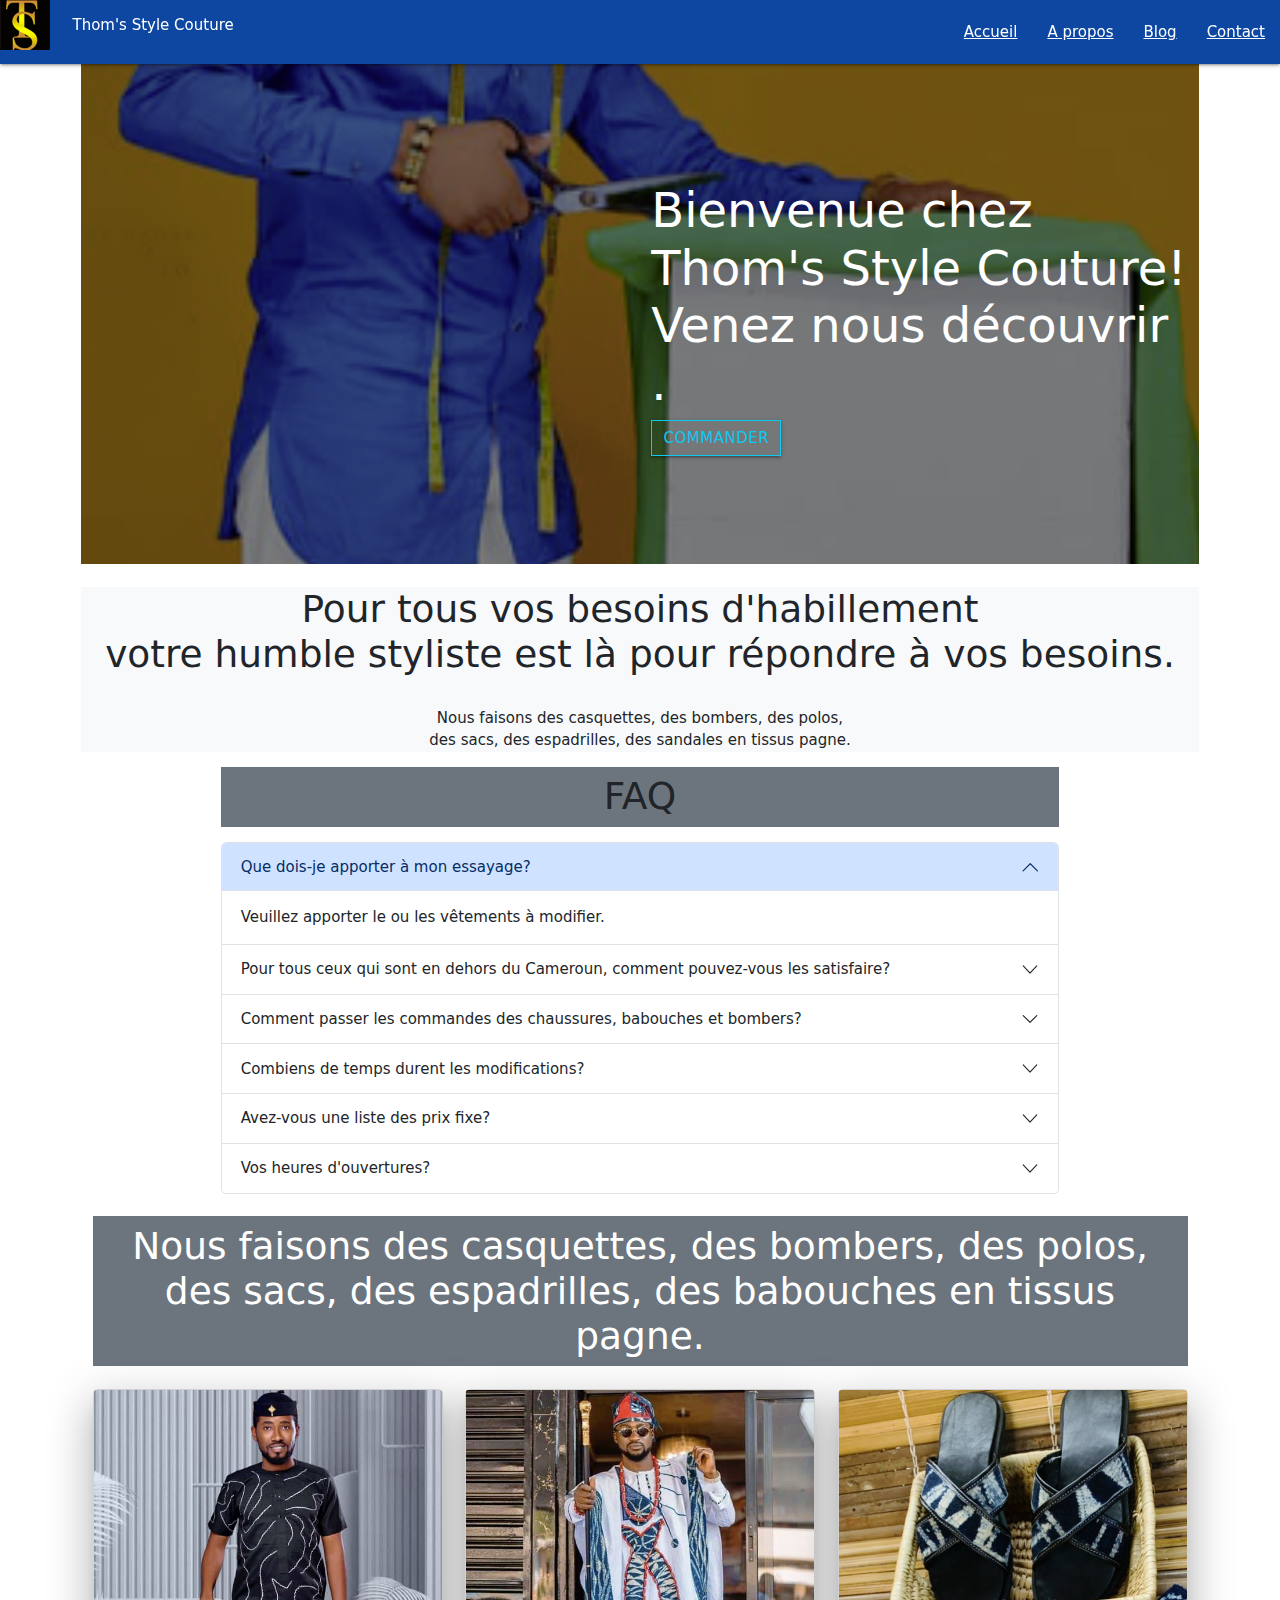
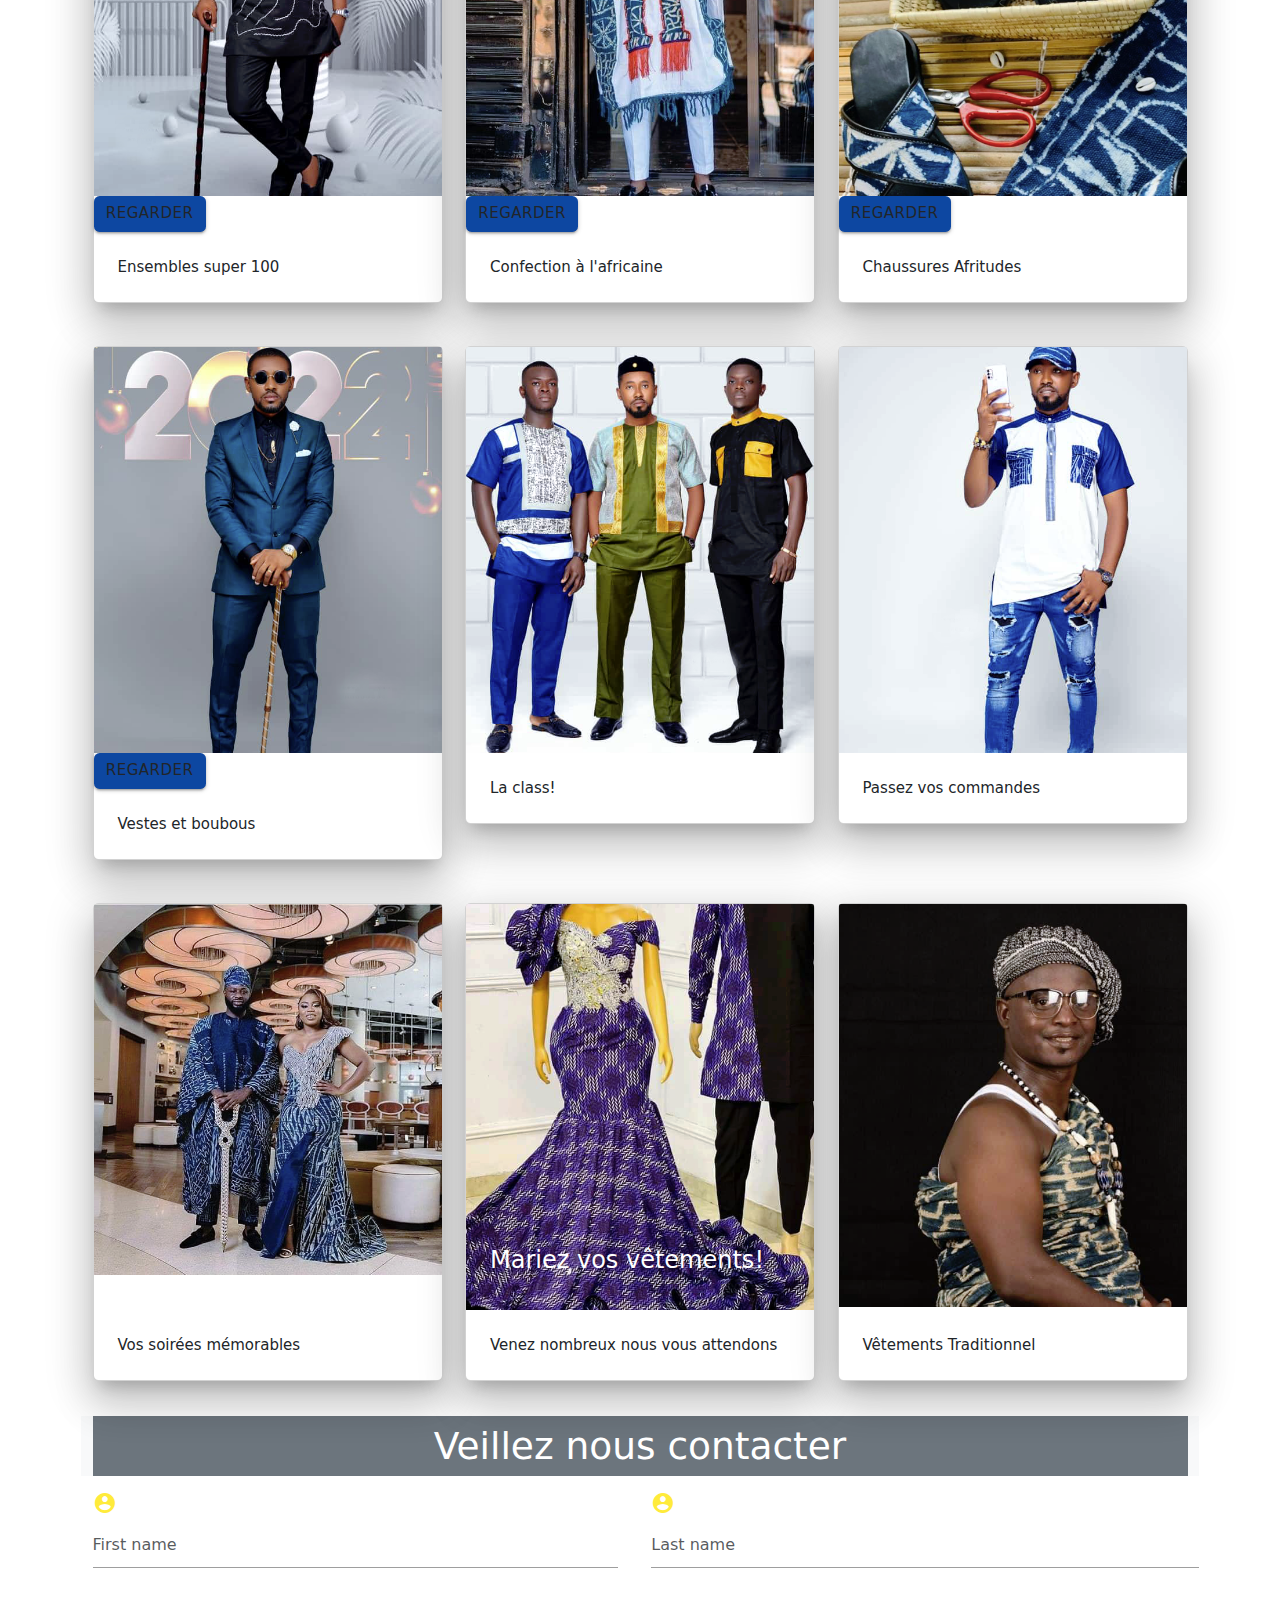
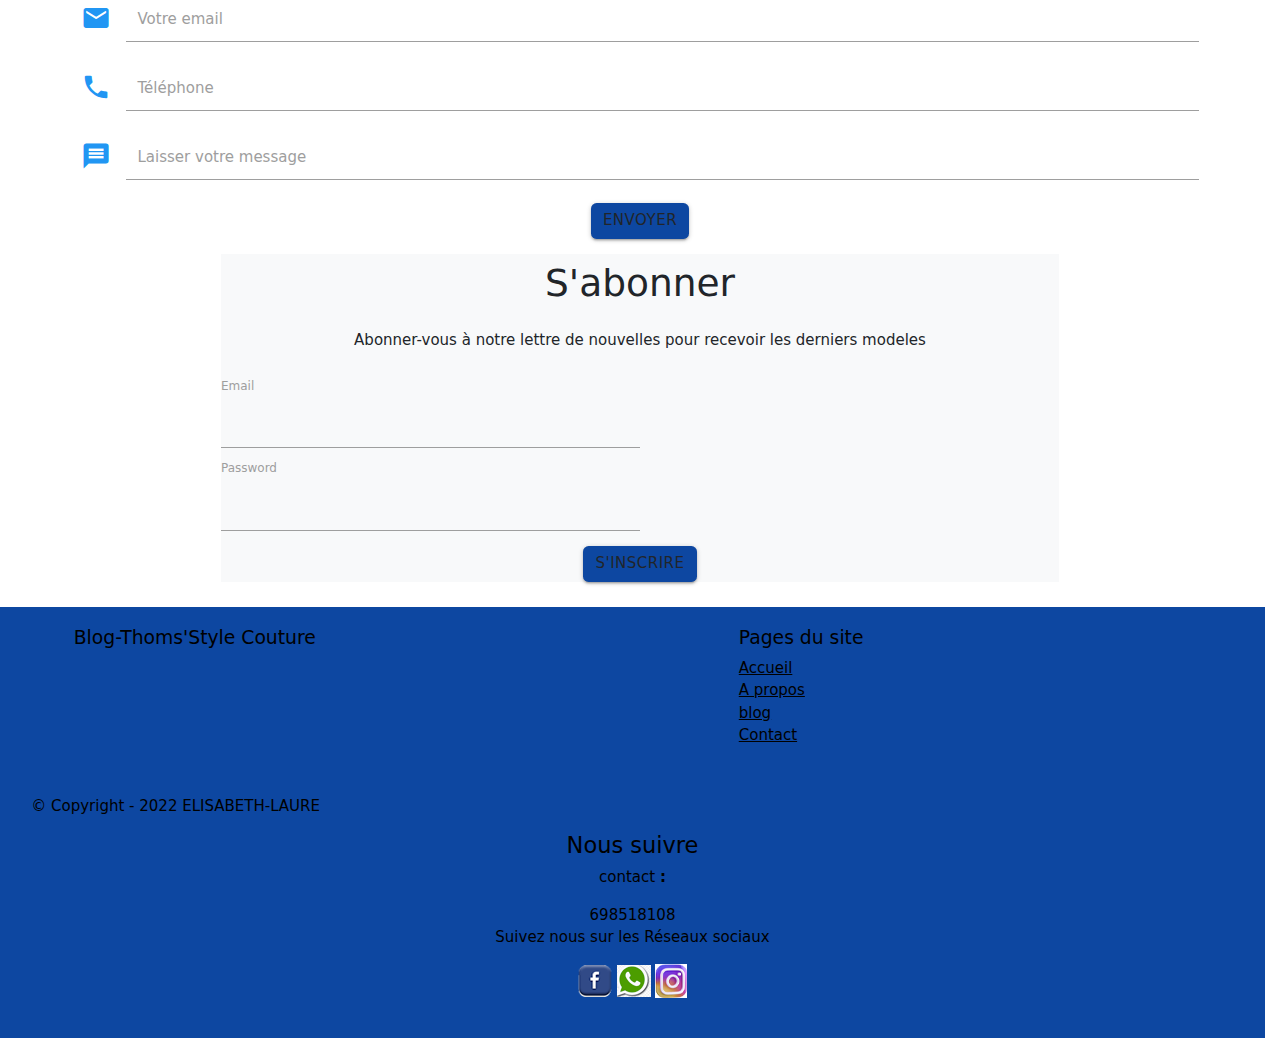
<file: index.html>
<!DOCTYPE html>
<html lang="en">
<head>
    <meta charset="UTF-8">
    <meta http-equiv="X-UA-Compatible" content="IE=edge">
    <meta name="viewport" content="width=device-width, initial-scale=1.0">
<!--Import Google Icon Font-->
<link href="https://fonts.googleapis.com/icon?family=Material+Icons" rel="stylesheet">
    <!--Import Google policies font-->
    <link rel="preconnect" href="https://fonts.googleapis.com">
    <link rel="preconnect" href="https://fonts.gstatic.com" crossorigin>
    <link href="https://fonts.googleapis.com/css2?family=Lobster+Two&display=swap" rel="stylesheet">
    <!--Import materialize.css-->
    <link type="text/css" rel="stylesheet" href="css/materialize.min.css"  media="screen,projection"/>
    <link type="text/css" rel="stylesheet" href="css/bootstrap.min.css"  media="screen,projection"/>
    <!--Import feuille de style-->
    <link rel="stylesheet" href="css/style.css">
       <!--Let browser know website is optimized for mobile-->
       <meta name="viewport" content="width=device-width, initial-scale=1.0" />
      
        <title>Thom's Style Couture</title>
</head>
<body>
    <header>
    </header> 
    
    
    <!--*****************************************************navbar******************************************************-->
   
    <div class="navbar-fixed">
        <nav class="blue darken-4">
            <!-- <div class="container"> -->
                <div class="nav-wrapper">
                    <a id="logo-container" href="#" class="brand-logo"><h6 class="wihte-text left"><img src="assets\h_imgs\logo-web.png" width="50" alt="logo"  ><span class="text-upercase px-4 py-4">Thom's Style Couture</span></h5></a></h5></a>
                    <a href="#" data-target="mobile-demo" class="sidenav-trigger"><i class="material-icons">menu</i></a>
                    <ul class="right hide-on-med-and-down">
                        <li><a href="#home">Accueil</a></li>
                        <li><a href="#apropos">A propos</a></li>
                        <li><a href="#blog">Blog</a></li>
                        <li><a href="#contact">Contact</a></li>
                    </ul>
                </div>
            </div>
        </nav>
        
    </div>
    

    <ul class="sidenav" id="mobile-demo">
         <li><a id="logo-container" href="#" class="brand-logo"><h6 class="black-text left"><img src="assets\h_imgs\logo-web.png" width="25" alt="logo"  ><span class="text-upercase px-4 py-4">Thom's Style Couture</span></h5></a></h5></a></li>
            <li><a href="#home">Accueil</a></li>
            <li><a href="#apropos">A propos</a></li>
            <li><a href="#blog">Blog</a></li>
            <li><a href="#contact">Contact</a></li>
    </ul>

<!--*****************************************************accueil******************************************************-->
<section class="container"> 
    <div id="home">
            <main class="banner d-flex justify-content-center align-items-center pt-5">
                <div class="container my-5 py-5">
                    <div class="row">
                        <div class="col-md-6">
                            <!-- <h2>Je suis <span id="element"></span></h2> -->
                        </div>
                        <div class="col-md-6">
                            <h1 class="banner-desc">Bienvenue chez Thom's Style Couture! <br>Venez nous découvrir .</h1>
                            <p>
                                <a href="reserv.html"><button class="btn btn-outline-info rounded-0">commander</button></a>
                            </p>
                        </div>
                    </div>
                </div>
            </main>
</section>
<br>
<!--*****************************************************fin de l'accueil******************************************************-->

<!--*****************************************************a propos******************************************************-->
<section class="container">
    <div id="apropos">
        <main class="container-center bg-light" widht="25%">
            <h1 class="dark-text text-center bg-wihte">Pour tous vos besoins d'habillement <br>
                votre humble styliste est là pour répondre à vos besoins.
            </h1>
                <p class="dark-text text-center bg-wihte"><br> Nous faisons des casquettes, des bombers, des polos, <br>
                    des sacs, des espadrilles, des sandales en tissus pagne.
                </p>
        </main>
    </div>
</section>
 

<!--*****************************************************fin a propos******************************************************-->
<!--*****************************************************FAQ***************************************************************-->
<section class="container"> 
    <div id="FAQ">
        <main class="container bg-secondary mb-3 w-75 mx-auto" widht="25%">
            <h1 class="text-center bg-wihte py-2 px-2 ">FAQ</h1>
        </main>
            <div class="accordion w-75 mx-auto" id="accordionExample">
                <div class="accordion-item">
                  <h2 class="accordion-header" id="headingOne">
                    <button class="accordion-button" type="button" data-bs-toggle="collapse" data-bs-target="#collapseOne" aria-expanded="true" aria-controls="collapseOne">
                      Que dois-je apporter à mon essayage?
                    </button>
                  </h2>
                  <div id="collapseOne" class="accordion-collapse collapse show" aria-labelledby="headingOne" data-bs-parent="#accordionExample">
                    <div class="accordion-body">
                      Veuillez apporter le ou les vêtements à modifier.
                    </div>
                  </div>
                </div>
                <div class="accordion-item">
                  <h2 class="accordion-header" id="headingTwo">
                    <button class="accordion-button collapsed" type="button" data-bs-toggle="collapse" data-bs-target="#collapseTwo" aria-expanded="false" aria-controls="collapseTwo">
                      Pour tous ceux qui sont en dehors du Cameroun, comment pouvez-vous les satisfaire?
                    </button>
                  </h2>
                  <div id="collapseTwo" class="accordion-collapse collapse" aria-labelledby="headingTwo" data-bs-parent="#accordionExample">
                    <div class="accordion-body">
                      Veuillez nous envoyer vos mésures. <br>Le temps de livraison sera de 03 semaines et les frais de livraison sont à votre charge.
                    </div>
                  </div>
                </div>
                <div class="accordion-item">
                  <h2 class="accordion-header" id="headingThree">
                    <button class="accordion-button collapsed" type="button" data-bs-toggle="collapse" data-bs-target="#collapseThree" aria-expanded="false" aria-controls="collapseThree">
                      Comment passer les commandes des chaussures, babouches et bombers?
                    </button>
                  </h2>
                  <div id="collapseThree" class="accordion-collapse collapse" aria-labelledby="headingThree" data-bs-parent="#accordionExample">
                    <div class="accordion-body">
                      Communiquer nous votre pointure, votre taille en bombers ou polo (S,M,L,XL..).
                    </div>
                  </div>
                </div>
                <div class="accordion-item">
                    <h2 class="accordion-header" id="headingFour">
                      <button class="accordion-button collapsed" type="button" data-bs-toggle="collapse" data-bs-target="#collapseFour" aria-expanded="true" aria-controls="collapseFour">
                        Combiens de temps durent les modifications?
                      </button>
                    </h2>
                    <div id="collapseFour" class="accordion-collapse collapse" aria-labelledby="headingFour" data-bs-parent="#accordionExample">
                      <div class="accordion-body">
                        Notre delai de modification est d'1 semaine. <br>Au cas ou vous voulez que votre vêtements soit retouché en moins d'une semaine, des frais d'urgence seront pris en compte pour pouvoir vous satisfaire.
                      </div>
                    </div>
                </div>
                <div class="accordion-item">
                    <h2 class="accordion-header" id="headingFive">
                      <button class="accordion-button collapsed" type="button" data-bs-toggle="collapse" data-bs-target="#collapseFive" aria-expanded="true" aria-controls="collapseFive">
                        Avez-vous une liste des prix fixe?
                      </button>
                    </h2>
                    <div id="collapseFive" class="accordion-collapse collapse" aria-labelledby="headingFive" data-bs-parent="#accordionExample">
                      <div class="accordion-body">
                        Les prix varient selon l'ampleur des modifications.
                      </div>
                    </div>
                 </div>
                <div class="accordion-item">
                    <h2 class="accordion-header" id="headingSix">
                      <button class="accordion-button collapsed" type="button" data-bs-toggle="collapse" data-bs-target="#collapseSix" aria-expanded="true" aria-controls="collapseSix">
                        Vos heures d'ouvertures?
                      </button>
                    </h2>
                    <div id="collapseSix" class="accordion-collapse collapse" aria-labelledby="headingSix" data-bs-parent="#accordionExample">
                      <div class="accordion-body">
                        Lundi à Samedi:8h00-20h00
                      </div>
                    </div>
                </div>
            </div>  
        </div>
</section>

<!--*****************************************************blog******************************************************-->
<br>
<section class="container">
    <div id="blog">
        <main class="container" widht="25%">
            <h1 class="white-text text-center bg-secondary mb-3 px-2 py-2">Nous faisons des casquettes, des bombers, des polos, <br>
                des sacs, des espadrilles, des babouches en tissus pagne.</h1>
         </main>
        <div class="row">    
                <section class="content"> 
                    <div class="col s12 m4">
                        <div class="card hoverable z-depth-5">
                            <div class="card-image">                      
                            <a href="exemp3.html"><img src="assets\v_imgs\ensemble2-m.png" class="responsive-img" alt=""><button class="btn waves- waves-dark blue darken-4">
                                regarder
                            </button></a>                   
                                <span class="card-title"></span>
                            </div>                    
                            <div class="card-content">
                                <p>Ensembles super 100  <br></p>   
                            </div>
                        </div>                    
                    </div>          
                    <div class="col s12 m4">
                        <div class="card hoverable z-depth-5">
                            <div class="card-image">                      
                            <a href="exemp1.html"><img src="assets\v_imgs\Ensembles-traditionnel-m-bamie.png" class="responsive-img" alt=""><button class="btn waves- waves-dark blue darken-4">
                                regarder
                            </button></a>                      
                            </div>                    
                            <div class="card-content">
                                <p>Confection à l'africaine  <br></p>
                            </div>
                        </div>                    
                    </div>       
                    <div class="col s12 m4">
                        <div class="card hoverable z-depth-5">
                            <div class="card-image">                      
                            <a href="exemp2.html"><img src="assets\v_imgs\babouche20-m.png" class="responsive-img" alt=""><button class="btn waves- waves-dark blue darken-4">
                                regarder
                            </button>
                            </a>                     
                            </div>                    
                            <div class="card-content">
                                <p>Chaussures Afritudes <br></p>
                            </div>
                        </div>                    
                    </div>         
                </section>
            </div>
            
            </div>
        </div>

        <div class="row">    
                <section class="content"> 
                    <div class="col s12 m4">
                        <div class="card hoverable z-depth-5">
                            <div class="card-image">                      
                                <a href="exemp4.html"><img src="assets\v_imgs\veste-vert-m-foret.png" alt=""><button class="btn waves- waves-dark blue darken-4">
                                    regarder
                                </button>
                            </a>                    
                                <span class="card-title"></span>
                            </div>                    
                            <div class="card-content">
                                <p>Vestes et boubous</p>
                            </div>
                        </div>                    
                    </div>          
                    <div class="col s12 m4">
                        <div class="card hoverable z-depth-5">
                            <div class="card-image">                      
                                <img src="assets\h_imgs\ajout3.png" alt="">                      
                                <span class="card-title"></span>
                            </div>                    
                            <div class="card-content">
                                <p>La class!<br></p>
                            </div>
                        </div>                    
                    </div>       
                    <div class="col s12 m4">
                        <div class="card hoverable z-depth-5">
                            <div class="card-image">                      
                                <img src="assets\h_imgs\ajout1.png" alt="">                      
                                <span class="card-title"></span>
                            </div>                    
                            <div class="card-content">
                                <p>Passez vos commandes <br></p>
                            </div>
                        </div>                    
                    </div>         
                </section>
            </div>
            
            </div>
        </div>

        <div class="row">    
                <section class="content"> 
                    <div class="col s12 m4">
                        <div class="card hoverable z-depth-5">
                            <div class="card-image">                      
                            <img src="assets\v_imgs\couple-ndop-m.png" alt="">                    
                                <span class="card-title"></span>
                            </div>                    
                            <div class="card-content">
                                <p>Vos soirées mémorables <br></p>
                            </div>
                        </div>                    
                    </div>          
                    <div class="col s12 m4">
                        <div class="card hoverable z-depth-5">
                            <div class="card-image">                      
                                <img src="assets\v_imgs\couple-soiree-m.png" alt="">                      
                                <span class="card-title">Mariez vos vêtements!</span>
                            </div>                    
                            <div class="card-content">
                                <p>Venez nombreux nous vous attendons <br></p>
                            </div>
                        </div>                    
                    </div>       
                    <div class="col s12 m4">
                        <div class="card hoverable z-depth-5">
                            <div class="card-image">                      
                                <img src="assets\v_imgs\jumeaukm-m.png" alt="">                      
                                <span class="card-title"></span>
                            </div>                    
                            <div class="card-content">
                                <p>Vêtements Traditionnel <br></p>
                            </div>
                        </div>                    
                    </div>         
                </section>
            </div>
            
            </div>
        </div>
        
        
    </div>
    </section>
    <!--*****************************************************fin blog******************************************************-->
    <!--*****************************************************contact******************************************************-->
    <section class="container"> 
        <div id="contact">
             <main class="container  bg-light" widht="25%">
                <h1 class="white-text text-center bg-secondary mb-3 px-2 py-2">Veillez nous contacter</h1>
            </main>
                <div class="row">
                <div class="col l6 m6 s6 formulaire">
                <form action="#">
                        <!-- <div class="row"> 
                            <div class="col">
                                <i class="material-icons prefix">account_circle</i>
                            <input type="text" class="form-control" placeholder="First name" aria-label="First name">
                            </div>
                            <div class="col">
                                <i class="material-icons prefix">account_circle</i>
                            <input type="text" class="form-control" placeholder="Last name" aria-label="Last name">
                            </div>
                        </div> -->
                     <div class="col s12 yellow-text">
                        <i class="material-icons prefix">account_circle</i>
                        <input type="text" class="form-control" placeholder="First name" aria-label="First name">
                    </div>
                </div>
                    <div class="col s12 yellow-text">
                        <i class="material-icons prefix">account_circle</i>
                        <input type="text" class="form-control" placeholder="Last name" aria-label="Last name">
                    </div>
                </div> 
                    <div class="input-field col s12 blue-text">
                        <i class="material-icons prefix">email</i>
                        <input id="icon_prefix" type="email" class="validate">
                        <label for="icon_prefix">Votre email</label>
                    </div>
                    <div class="input-field col s12 blue-text">
                        <i class="material-icons prefix">phone</i>
                        <input id="icon_telephone" type="tel" class="validate">
                        <label for="icon_telephone">Téléphone</label>
                    </div>  
                   
                    <div class="input-field col s12 blue-text">
                        <i class="material-icons prefix">message</i>
                        <input id="icon_text" type="text" class="validate">
                        <label for="icon_text">Laisser votre message</label>
                    </div>
                    <div class="input-field col s12 center align ">
                        <button class="btn waves- waves-dark blue darken-4">
                                envoyer
                        </button>
                    <div>
                </form>
            </div>
        </div>
        <main class="container-center bg-light mb-3 w-75 mx-auto">
            <h1 class="text-center bg-wihte py-2 px-2">S'abonner</h1>
            <p class="text-center bg-wihte py-2 px-2">Abonner-vous à notre lettre de nouvelles pour recevoir les derniers modeles</p>
            <div class="col-md-6">
                <label for="inputEmail4" class="form-label">Email</label>
                <input type="email" class="form-control" id="inputEmail4">
            </div>
            <div class="col-md-6">
                <label for="inputPassword4" class="form-label">Password</label>
                <input type="password" class="form-control" id="inputPassword4">
            </div>
            <div class="input-field col s12 center align ">
                <button class="btn waves- waves-dark blue darken-4">
                        s'inscrire
                </button>
        </main>
        <div>
    </section> 
    
<!--*****************************************************fin contact******************************************************-->
    

<!--*****************************************************footer******************************************************-->
<footer class="page-footer blue darken-4 ">
    <div class="container">
      <div class="row">
        <div class="col l6 s12">
          <h5 class="black-text">Blog-Thoms'Style Couture</h5>
          <p class="black-text text-lighten-4"></p>
        </div>
        <div class="col l4 offset-l2 s12">
          <h5 class="black-text">Pages du site</h5>
          <ul>
            <li><a class=" black-text text-lighten-3" href="#home">Accueil</a></li>
            <li><a class=" black-text text-lighten-3" href="#apropos">A propos</a></li>
            <li><a class=" black-text text-lighten-3" href="#blog">blog</a></li>
            <li><a class=" black-text text-lighten-3" href="#contact">Contact</a></li>
          </ul>
        </div>
      </div>
    </div>
    <div class="footer-copyright blue darken-4">
      <div class="container blue darken-4 black-text">
      © Copyright - 2022 ELISABETH-LAURE
     
      </div>
      <div class="container blue darken-4 black-text">
        
        </div>
    </div>
    <section class=" darken-2 black-text center">
        <div class="container">
              <div class="row">
                <div class="col s12">
                  <h4>Nous suivre</h4>
                  <p>contact <strong>:</strong></p><span>698518108</span>
                 <p>Suivez nous sur les Réseaux sociaux</p>
                  <a href="#" class="black-textwhite-text">
                    <i class="fab fa-facebook"><a href="#"><img src="assets\h_imgs\rs_facebook.png" alt=""></i></a>
                  </a>
                  <a href="#" class="black-text">
                    <i class="fab fa-whatsapp"><a href="#"><img src="assets\h_imgs\icon w.png" alt=""></i></a>  
                  </a>
                  <a href="#" class="black-text">
                      <i class="fab fa-instagramme"><a href="https://www.instagram.com/invites/contact/?i=16glm99g6xim3&utm_content=rf0xy2x "><img src="assets\h_imgs\logo-insta.png" alt=""></a></i>
                  </a>
                  <a href="#" class="black-text">
                      <i class="fab fa-google-plus"></i>
                  </a>
                  <a href="#" class="black-text">
                      <i class="fab fa-pinterest"></i>
                  </a>
                </div>
              </div>
        </div>
    </section>
</footer>   


<script src="js/jquery.js"></script>
<!--JavaScript at end of body for optimized loading-->
<script type="text/javascript" src="js/materialize.min.js"></script>
<script src="js/bootstrap.bundle.min.js"></script>
<script>
  $(function (){
      $('.sidenav').sidenav();
      $('.parallax').parallax();
      $('.slider').slider({full_width: false, height:1200});
  });

</script>
 
</body>
</html>
</file>
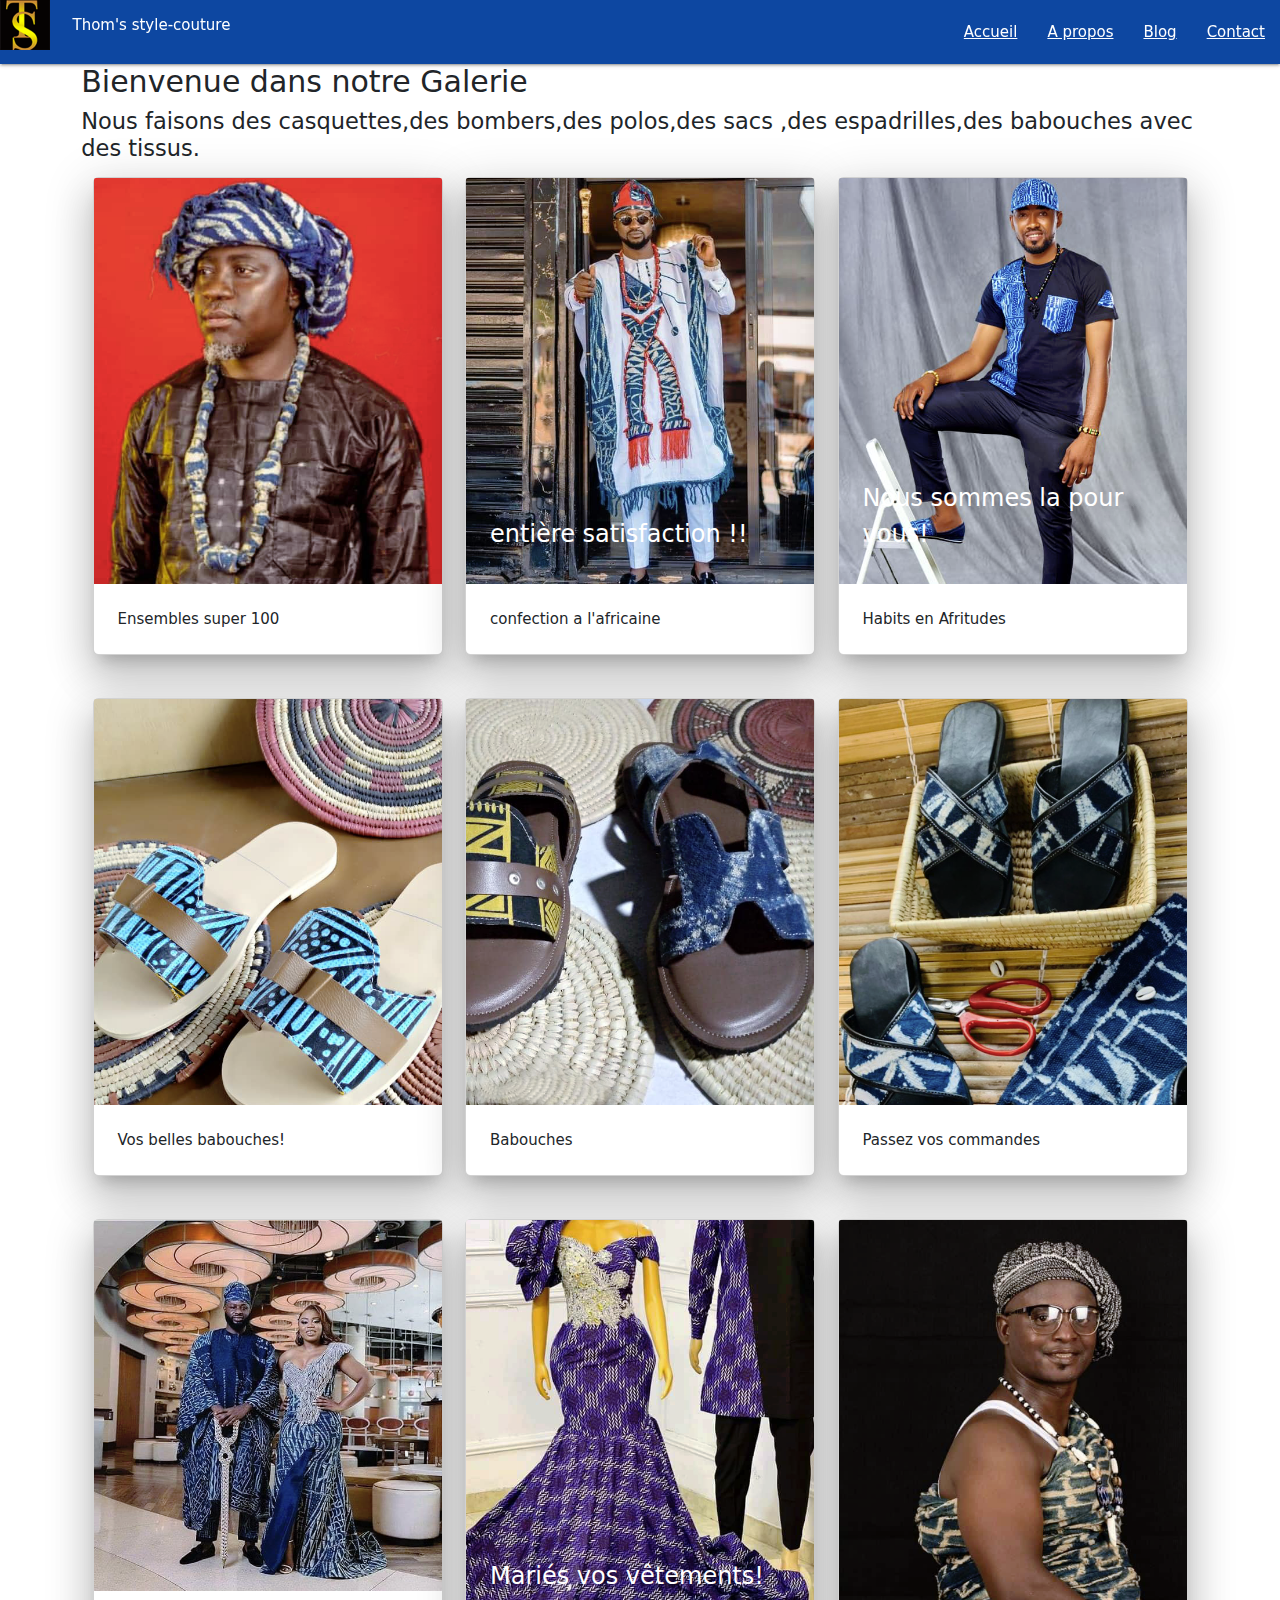
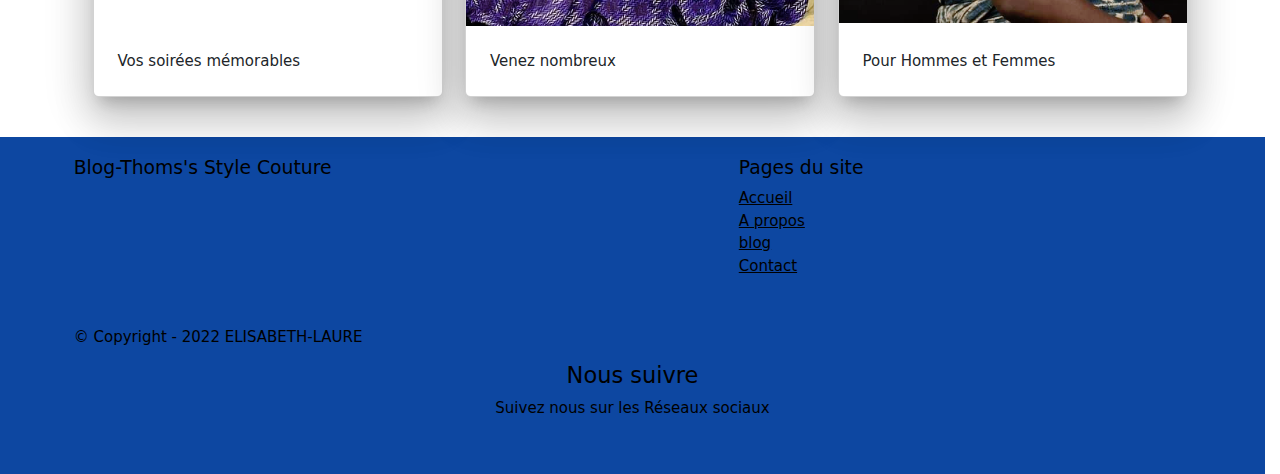
<file: blog.html>
<!DOCTYPE html>
<html lang="en">
<head>
    <meta charset="UTF-8">
    <meta http-equiv="X-UA-Compatible" content="IE=edge">
    <meta name="viewport" content="width=device-width, initial-scale=1.0">
<!--Import Google Icon Font-->
<link href="https://fonts.googleapis.com/icon?family=Material+Icons" rel="stylesheet">
    <!--Import Google policies font-->
    <link rel="preconnect" href="https://fonts.googleapis.com">
    <link rel="preconnect" href="https://fonts.gstatic.com" crossorigin>
    <link href="https://fonts.googleapis.com/css2?family=Lobster+Two&display=swap" rel="stylesheet">
    <!--Import materialize.css-->
    <link type="text/css" rel="stylesheet" href="css/materialize.min.css"  media="screen,projection"/>
    <link type="text/css" rel="stylesheet" href="css/bootstrap.min.css"  media="screen,projection"/>
    <!--Import feuille de style-->
    <link rel="stylesheet" href="css/style.css">
       <!--Let browser know website is optimized for mobile-->
       <meta name="viewport" content="width=device-width, initial-scale=1.0" />
      
        <title>Thom's Style Couture</title>
</head>
<body>
    <header>
    </header> 
    
    
    <!--*****************************************************navbar******************************************************-->
   
    <div class="navbar-fixed">
        <nav class="blue darken-4">
            <!-- <div class="container"> -->
                <div class="nav-wrapper">
                    <a id="logo-container" href="#" class="brand-logo"><h6 class="wihte-text left"><img src="assets\h_imgs\logo-web.png" width="50" alt="logo"  ><span class="text-upercase px-4 py-4">Thom's style-couture</span></h5></a></h5></a>
                    <a href="#" data-target="mobile-demo" class="sidenav-trigger"><i class="material-icons">menu</i></a>
                    <ul class="right hide-on-med-and-down">
                        <li><a href="#home">Accueil</a></li>
                        <li><a href="#apropos">A propos</a></li>
                        <li><a href="#blog">Blog</a></li>
                        <li><a href="#contact">Contact</a></li>
                    </ul>
                </div>
            </div>
        </nav>
        
    </div>
    

    <ul class="sidenav" id="mobile-demo">
        <li><a id="logo-container" href="#" class="brand-logo"><h6 class="black-text left"><img src="assets\h_imgs\logo-web.png" width="25" alt="logo"  ><span class="text-upercase px-4 py-4">Thom's style-couture</span></h5></a></h5></a></li>
        <li><a href="index.html">Accueil</a></li>
        <li><a href="apropos.html">A propos</a></li>
        <li><a href="blog.html">Blog</a></li>
        <li><a href="contact.html">Contact</a></li>
    </ul>


<!--*****************************************************contenu******************************************************-->

<section class="container">
    <h2>Bienvenue dans notre Galerie</h2>
    <h4>Nous faisons des casquettes,des bombers,des polos,des sacs ,des espadrilles,des babouches avec des tissus.</h4>
    <div class="row">    
            <section class="content"> 
                <div class="col s12 m4">
                    <div class="card hoverable z-depth-5">
                        <div class="card-image">                      
                        <a href="galeriesuper.html"><img src="assets\h_imgs\dj-Gerard-Ben-ensembl-m.png" class="responsive-img" alt=""></a>                   
                            <span class="card-title"></span>
                        </div>                    
                        <div class="card-content">
                            <p>Ensembles super 100  <br></p>
                        </div>
                    </div>                    
                </div>          
                <div class="col s12 m4">
                    <div class="card hoverable z-depth-5">
                        <div class="card-image">                      
                        <a href="galeriesuper.html"><img src="assets\v_imgs\Ensembles-traditionnel-m-bamie.png" class="responsive-img" alt=""></a>                      
                            <span class="card-title">entière satisfaction !!</span>
                        </div>                    
                        <div class="card-content">
                            <p>confection a l'africaine  <br></p>
                        </div>
                    </div>                    
                </div>       
                <div class="col s12 m4">
                    <div class="card hoverable z-depth-5">
                        <div class="card-image">                      
                        <a href="galeriesuper.html"><img src="assets\v_imgs\afritude-m.png" class="responsive-img" alt=""></a>                     
                            <span class="card-title">Nous sommes la pour vous!</span>
                        </div>                    
                        <div class="card-content">
                            <p>Habits en Afritudes <br></p>
                        </div>
                    </div>                    
                </div>         
            </section>
        </div>
        
        </div>
    </div>

    <div class="row">    
            <section class="content"> 
                <div class="col s12 m4">
                    <div class="card hoverable z-depth-5">
                        <div class="card-image">                      
                          <img src="assets\v_imgs\babouche4-m.png" alt="">                    
                            <span class="card-title"></span>
                        </div>                    
                        <div class="card-content">
                            <p>Vos belles babouches! <br></p>
                        </div>
                    </div>                    
                </div>          
                <div class="col s12 m4">
                    <div class="card hoverable z-depth-5">
                        <div class="card-image">                      
                            <img src="assets\v_imgs\babouche10-m.png" alt="">                      
                            <span class="card-title"></span>
                        </div>                    
                        <div class="card-content">
                            <p>Babouches<br></p>
                        </div>
                    </div>                    
                </div>       
                <div class="col s12 m4">
                    <div class="card hoverable z-depth-5">
                        <div class="card-image">                      
                            <img src="assets\v_imgs\babouche20-m.png" alt="">                      
                            <span class="card-title"></span>
                        </div>                    
                        <div class="card-content">
                            <p>Passez vos commandes <br></p>
                        </div>
                    </div>                    
                </div>         
            </section>
        </div>
        
        </div>
    </div>

    <div class="row">    
            <section class="content"> 
                <div class="col s12 m4">
                    <div class="card hoverable z-depth-5">
                        <div class="card-image">                      
                          <img src="assets\v_imgs\couple-ndop-m.png" alt="">                    
                            <span class="card-title"></span>
                        </div>                    
                        <div class="card-content">
                            <p>Vos soirées mémorables <br></p>
                        </div>
                    </div>                    
                </div>          
                <div class="col s12 m4">
                    <div class="card hoverable z-depth-5">
                        <div class="card-image">                      
                            <img src="assets\v_imgs\couple-soiree-m.png" alt="">                      
                            <span class="card-title">Mariés vos vêtements!</span>
                        </div>                    
                        <div class="card-content">
                            <p>Venez nombreux <br></p>
                        </div>
                    </div>                    
                </div>       
                <div class="col s12 m4">
                    <div class="card hoverable z-depth-5">
                        <div class="card-image">                      
                            <img src="assets\v_imgs\jumeaukm-m.png" alt="">                      
                            <span class="card-title"></span>
                        </div>                    
                        <div class="card-content">
                            <p>Pour Hommes et Femmes <br></p>
                        </div>
                    </div>                    
                </div>         
            </section>
        </div>
        
        </div>
    </div>
</section>
 

    

<!--*****************************************************footer******************************************************-->
    


<footer class="page-footer blue darken-4 ">
    <div class="container">
      <div class="row">
        <div class="col l6 s12">
          <h5 class="black-text">Blog-Thoms's Style Couture</h5>
          <p class="black-text text-lighten-4"></p>
        </div>
        <div class="col l4 offset-l2 s12">
          <h5 class="black-text">Pages du site</h5>
          <ul>
            <li><a class=" black-text text-lighten-3" href="index.html">Accueil</a></li>
            <li><a class=" black-text text-lighten-3" href="apropos.html">A propos</a></li>
            <li><a class=" black-text text-lighten-3" href="blog.html">blog</a></li>
            <li><a class=" black-text text-lighten-3" href="contact.html">Contact</a></li>
          </ul>
        </div>
      </div>
    </div>
    <div class="footer-copyright blue darken-4">
      <div class="container blue darken-4 black-text">
      © Copyright - 2022 ELISABETH-LAURE
      </div>
  
    </div>
    <section class=" darken-2 black-text center">
  <div class="container">
      <div class="row">
          <div class="col s12">
              <h4>Nous suivre</h4>
              <p>Suivez nous sur les Réseaux sociaux</p>
              <a href="#" class="black-textwhite-text">
                  <i class="fab fa-facebook"></i>
              </a>
              <a href="#" class="black-text">
                  <i class="fab fa-twitter"></i>
              </a>
              <a href="#" class="black-text">
                  <i class="fab fa-linkedin"></i>
              </a>
              <a href="#" class="black-text">
                  <i class="fab fa-google-plus"></i>
              </a>
              <a href="#" class="black-text">
                  <i class="fab fa-pinterest"></i>
              </a>
          </div>
      </div>
  </div>
</section>
  </footer>
</div> 
<script src="js/jquery.js"></script>
<!--JavaScript at end of body for optimized loading-->
<script type="text/javascript" src="js/materialize.min.js"></script>
<script>
  $(function (){
      $('.sidenav').sidenav();
      $('.parallax').parallax();
      $('.slider').slider({full_width: false, height:1200});
  });
</script>
 
</body>
</html>
</file>
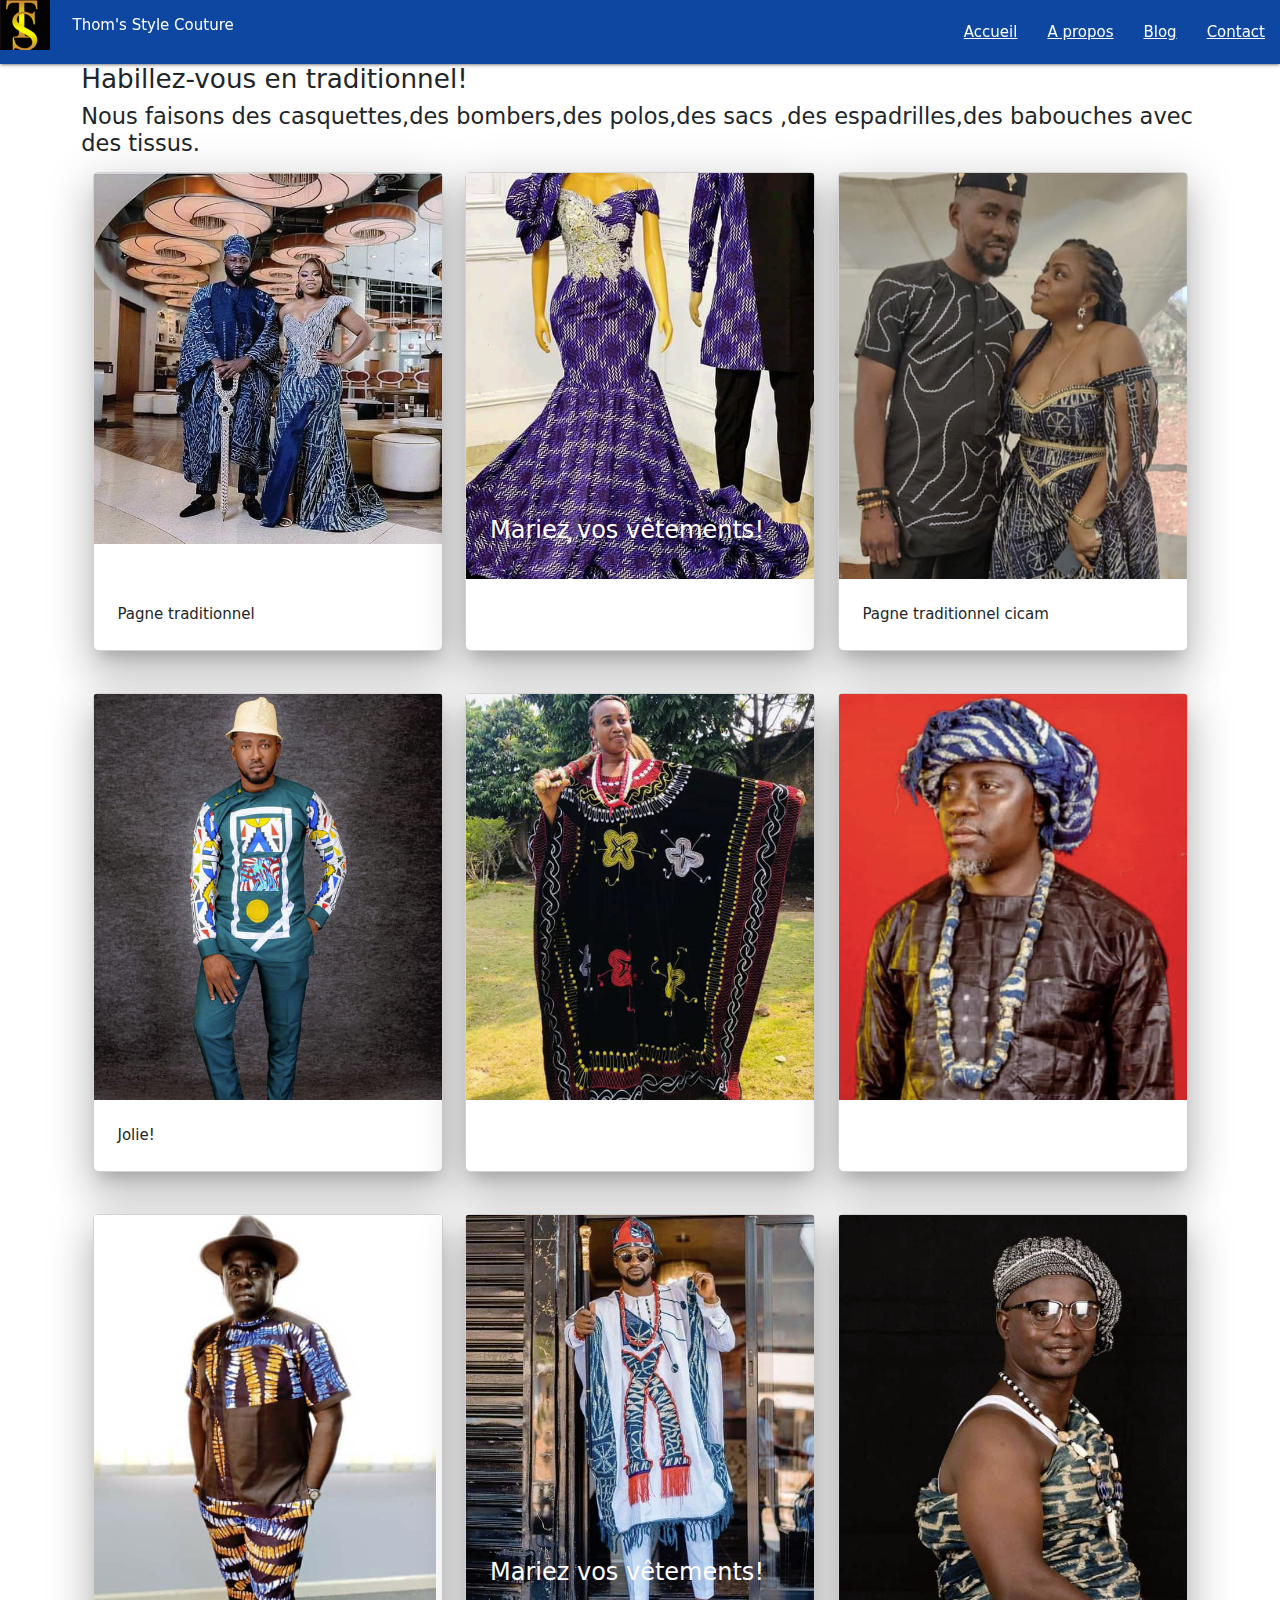
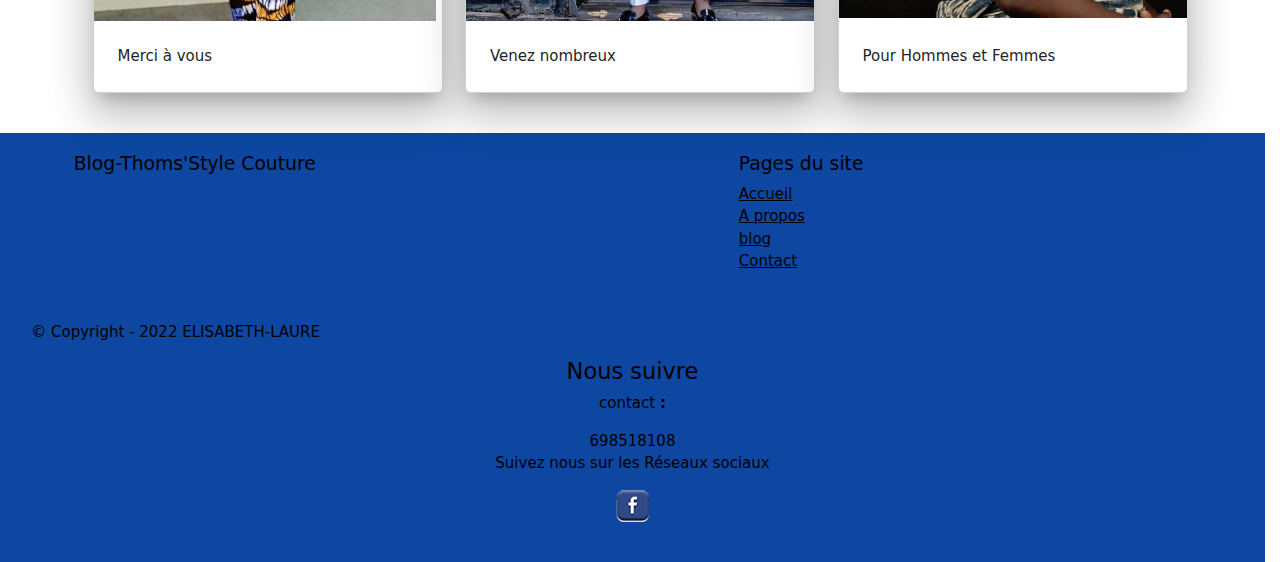
<file: exemp1.html>
<!DOCTYPE html>
<html lang="en">
<head>
    <meta charset="UTF-8">
    <meta http-equiv="X-UA-Compatible" content="IE=edge">
    <meta name="viewport" content="width=device-width, initial-scale=1.0">
<!--Import Google Icon Font-->
<link href="https://fonts.googleapis.com/icon?family=Material+Icons" rel="stylesheet">
    <!--Import Google policies font-->
    <link rel="preconnect" href="https://fonts.googleapis.com">
    <link rel="preconnect" href="https://fonts.gstatic.com" crossorigin>
    <link href="https://fonts.googleapis.com/css2?family=Lobster+Two&display=swap" rel="stylesheet">
    <!--Import materialize.css-->
    <link type="text/css" rel="stylesheet" href="css/materialize.min.css"  media="screen,projection"/>
    <link type="text/css" rel="stylesheet" href="css/bootstrap.min.css"  media="screen,projection"/>
    <!--Import feuille de style-->
    <link rel="stylesheet" href="css/style.css">
       <!--Let browser know website is optimized for mobile-->
       <meta name="viewport" content="width=device-width, initial-scale=1.0" />
      
        <title>Thom's Style Couture</title>
</head>
<body>
    <header>
    </header> 
    
    
    <!--*****************************************************navbar******************************************************-->
   
    <div class="navbar-fixed">
        <nav class="blue darken-4">
            <!-- <div class="container"> -->
                <div class="nav-wrapper">
                    <a id="logo-container" href="#" class="brand-logo"><h6 class="wihte-text left"><img src="assets\h_imgs\logo-web.png" width="50" alt="logo"  ><span class="text-upercase px-4 py-4">Thom's Style Couture</span></h5></a></h5></a>
                    <a href="#" data-target="mobile-demo" class="sidenav-trigger"><i class="material-icons">menu</i></a>
                    <ul class="right hide-on-med-and-down">
                        <li><a href="#home">Accueil</a></li>
                        <li><a href="#apropos">A propos</a></li>
                        <li><a href="#blog">Blog</a></li>
                        <li><a href="#contact">Contact</a></li>
                    </ul>
                </div>
            </div>
        </nav>
        
    </div>
    

    <ul class="sidenav" id="mobile-demo">
         <li><a id="logo-container" href="#" class="brand-logo"><h6 class="black-text left"><img src="assets\h_imgs\logo-web.png" width="25" alt="logo"  ><span class="text-upercase px-4 py-4">Thom's Style Couture</span></h5></a></h5></a></li>
            <li><a href="#home">Accueil</a></li>
            <li><a href="#apropos">A propos</a></li>
            <li><a href="#blog">Blog</a></li>
            <li><a href="#contact">Contact</a></li>
    </ul>


<!--*****************************************************contenu******************************************************-->
<section class="container">
    <h3>Habillez-vous en traditionnel!</h3>
    <h4>Nous faisons des casquettes,des bombers,des polos,des sacs ,des espadrilles,des babouches avec des tissus.</h4>
    <div class="row">    
            <section class="content"> 
                <div class="col s12 m4">
                    <div class="card hoverable z-depth-5">
                        <div class="card-image">                      
                          <img src="assets/v_imgs/couple-ndop-m.png" alt="">                    
                            <span class="card-title"></span>
                        </div>                    
                        <div class="card-content">
                            <p>Pagne traditionnel <br></p>
                        </div>
                    </div>                    
                </div>          
                <div class="col s12 m4">
                    <div class="card hoverable z-depth-5">
                        <div class="card-image">                      
                            <img src="assets/v_imgs/couple-soiree-m.png" alt="">                      
                            <span class="card-title">Mariez vos vêtements!</span>
                        </div>                    
                        <div class="card-content">
                            <p> <br></p>
                        </div>
                    </div>                    
                </div>       
                <div class="col s12 m4">
                    <div class="card hoverable z-depth-5">
                        <div class="card-image">                      
                            <img src="assets/h_imgs/ensemble tissu cicam-m.png" alt="">                      
                            <span class="card-title"></span>
                        </div>                    
                        <div class="card-content">
                            <p>Pagne traditionnel cicam <br></p>
                        </div>
                    </div>                    
                </div>         
            </section>
        </div>
        
        </div>
    </div>

    <div class="row">    
            <section class="content"> 
                <div class="col s12 m4">
                    <div class="card hoverable z-depth-5">
                        <div class="card-image">                      
                          <img src="assets/v_imgs/ensemble-en-afritude-m.png" alt="">                    
                            <span class="card-title"></span>
                        </div>                    
                        <div class="card-content">
                            <p>Jolie! <br></p>
                        </div>
                    </div>                    
                </div>          
                <div class="col s12 m4">
                    <div class="card hoverable z-depth-5">
                        <div class="card-image">                      
                            <img src="assets\v_imgs\modèle traditionelle bamenda-m.png" alt="">                      
                            <span class="card-title"></span>
                        </div>                    
                        <div class="card-content">
                            <p><br></p>
                        </div>
                    </div>                    
                </div>       
                <div class="col s12 m4">
                    <div class="card hoverable z-depth-5">
                        <div class="card-image">                      
                            <img src="assets\h_imgs\dj-Gerard-Ben-ensembl-m.png" alt="">                      
                            <span class="card-title"></span>
                        </div>                    
                        <div class="card-content">
                            <p><br></p>
                        </div>
                    </div>                    
                </div>         
            </section>
        </div>
        
        </div>
    </div>

    <div class="row">    
            <section class="content"> 
                <div class="col s12 m4">
                    <div class="card hoverable z-depth-5">
                        <div class="card-image">                      
                          <img src="assets/h_imgs/ensemble-afritude-m.png" alt="">                    
                            <span class="card-title"></span>
                        </div>                    
                        <div class="card-content">
                            <p>Merci à vous <br></p>
                        </div>
                    </div>                    
                </div>          
                <div class="col s12 m4">
                    <div class="card hoverable z-depth-5">
                        <div class="card-image">                      
                            <img src="assets\v_imgs\Ensembles-traditionnel-m-bamie.png" alt="">                      
                            <span class="card-title">Mariez vos vêtements!</span>
                        </div>                    
                        <div class="card-content">
                            <p>Venez nombreux <br></p>
                        </div>
                    </div>                    
                </div>       
                <div class="col s12 m4">
                    <div class="card hoverable z-depth-5">
                        <div class="card-image">                      
                            <img src="assets\v_imgs\jumeaukm-m.png" alt="">                      
                            <span class="card-title"></span>
                        </div>                    
                        <div class="card-content">
                            <p>Pour Hommes et Femmes <br></p>
                        </div>
                    </div>                    
                </div>         
            </section>
        </div>
        
        </div>
    </div>
</section>


<!--*****************************************************footer******************************************************-->
    


<footer class="page-footer blue darken-4 ">
    <div class="container">
      <div class="row">
        <div class="col l6 s12">
          <h5 class="black-text">Blog-Thoms'Style Couture</h5>
          <p class="black-text text-lighten-4"></p>
        </div>
        <div class="col l4 offset-l2 s12">
          <h5 class="black-text">Pages du site</h5>
          <ul>
            <li><a class=" black-text text-lighten-3" href="#home">Accueil</a></li>
            <li><a class=" black-text text-lighten-3" href="#apropos">A propos</a></li>
            <li><a class=" black-text text-lighten-3" href="#blog">blog</a></li>
            <li><a class=" black-text text-lighten-3" href="#contact">Contact</a></li>
          </ul>
        </div>
      </div>
    </div>
    <div class="footer-copyright blue darken-4">
      <div class="container blue darken-4 black-text">
      © Copyright - 2022 ELISABETH-LAURE
     
      </div>
      <div class="container blue darken-4 black-text">
        
        </div>
    </div>
    <section class=" darken-2 black-text center">
        <div class="container">
              <div class="row">
                <div class="col s12">
                  <h4>Nous suivre</h4>
                  <p>contact <strong>:</strong></p><span>698518108</span>
                 <p>Suivez nous sur les Réseaux sociaux</p>
                  <a href="#" class="black-textwhite-text">
                    <i class="fab fa-facebook"><img src="assets\h_imgs\rs_facebook.png" alt=""></i>
                  </a>
                  <a href="#" class="black-text">
                      
                  </a>
                  <a href="#" class="black-text">
                      <i class="fab fa-linkedin"></i>
                  </a>
                  <a href="#" class="black-text">
                      <i class="fab fa-google-plus"></i>
                  </a>
                  <a href="#" class="black-text">
                      <i class="fab fa-pinterest"></i>
                  </a>
                </div>
              </div>
        </div>
    </section>
</footer>   


<script src="js/jquery.js"></script>
<!--JavaScript at end of body for optimized loading-->
<script type="text/javascript" src="js/materialize.min.js"></script>
<script src="js/bootstrap.bundle.min.js"></script>
<script>
  $(function (){
      $('.sidenav').sidenav();
      $('.parallax').parallax();
      $('.slider').slider({full_width: false, height:1200});
  });

</script>
 
</body>
</html>
</file>
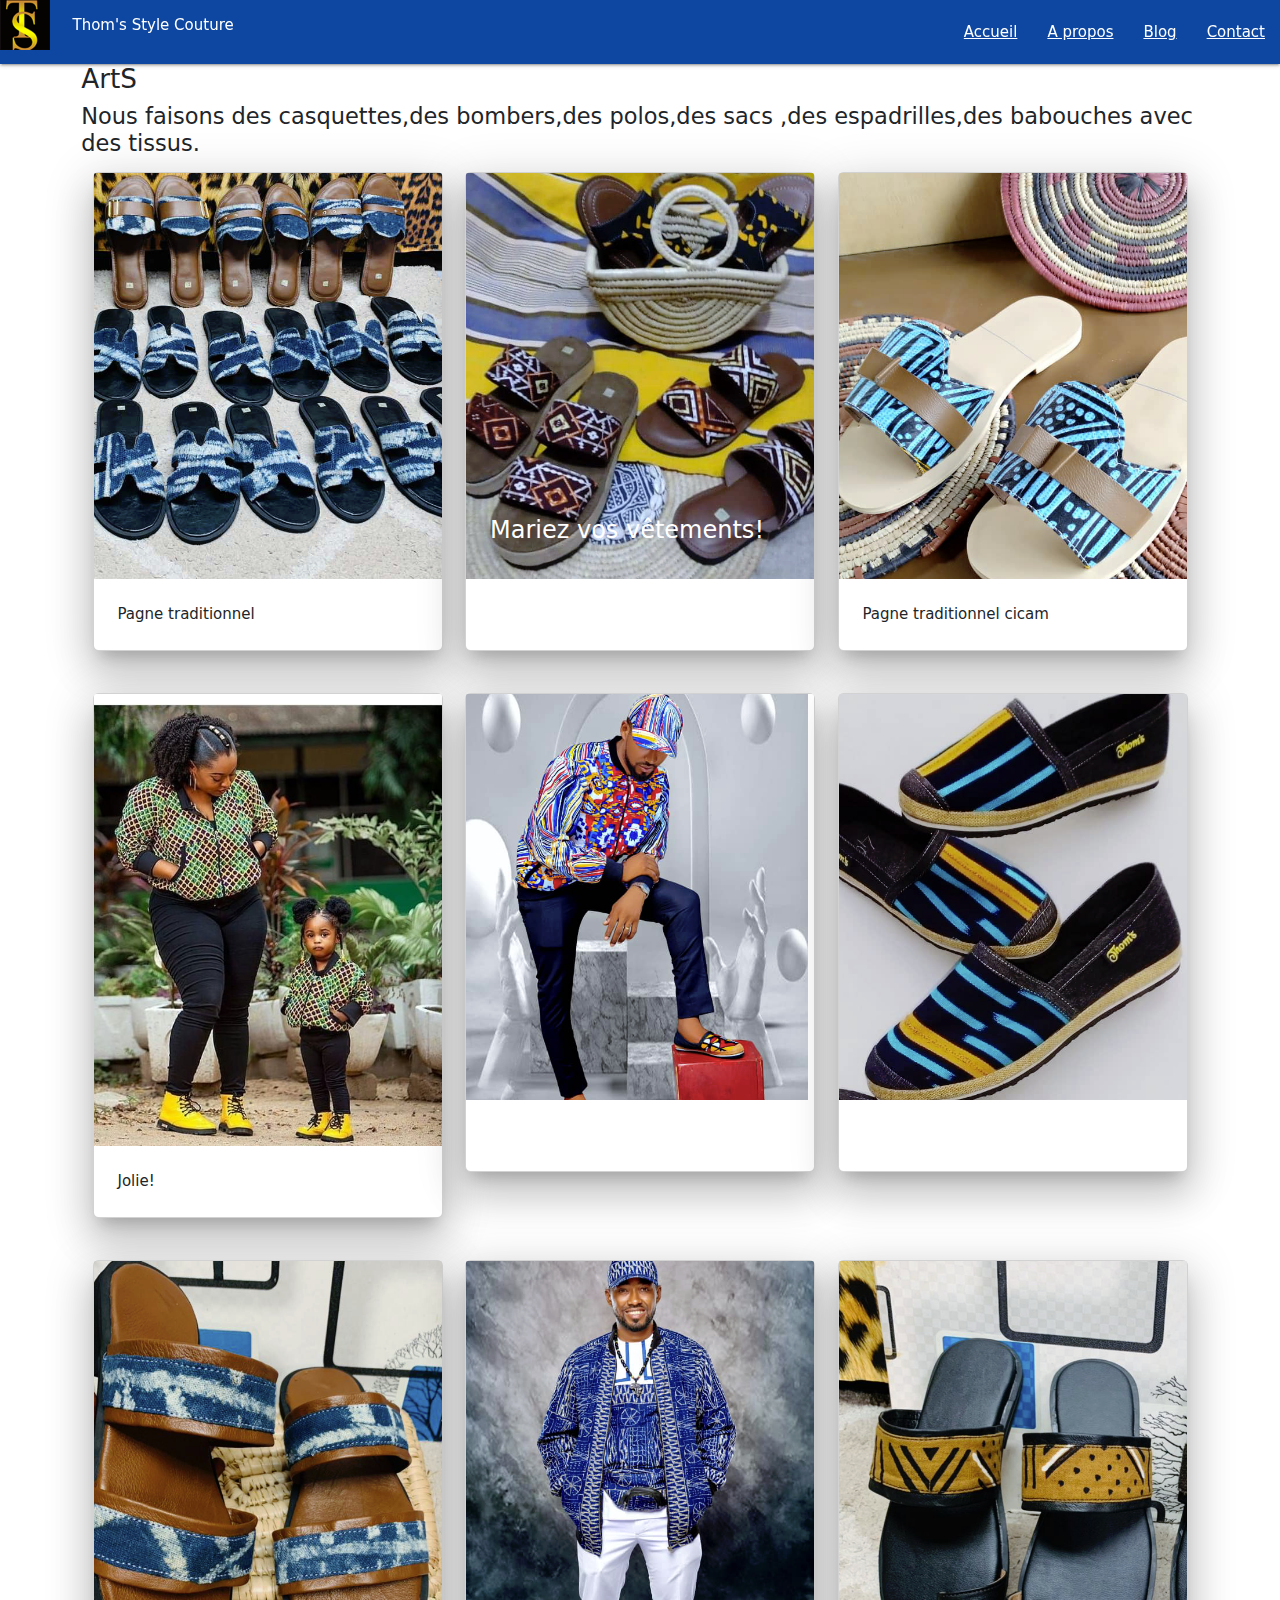
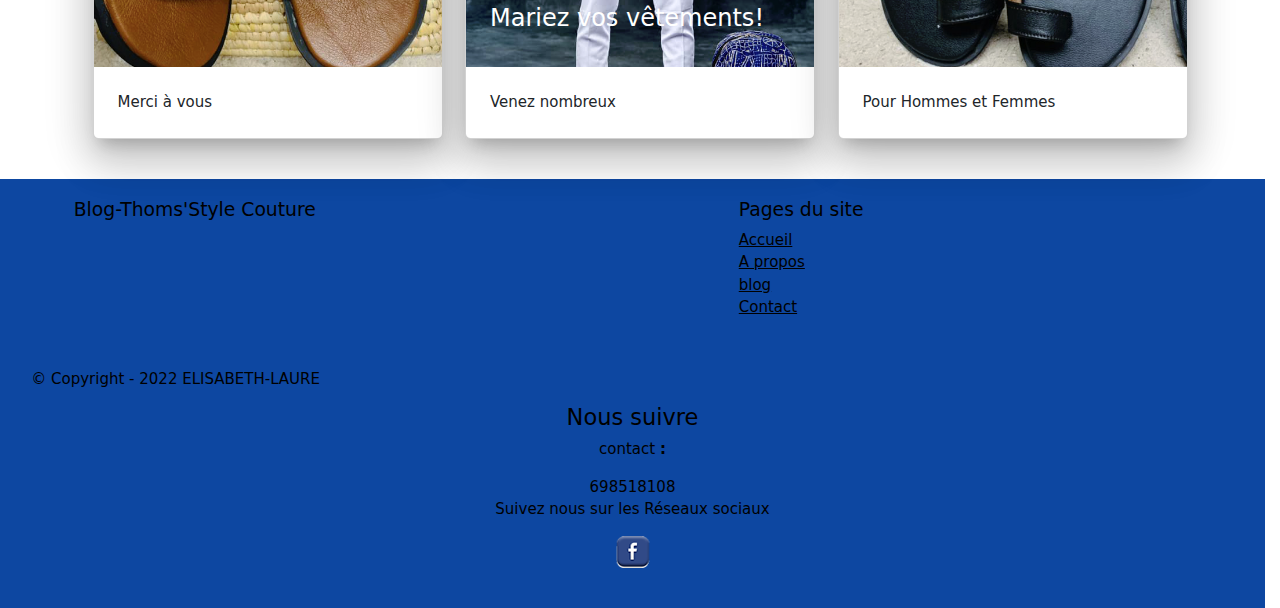
<file: exemp2.html>
<!DOCTYPE html>
<html lang="en">
<head>
    <meta charset="UTF-8">
    <meta http-equiv="X-UA-Compatible" content="IE=edge">
    <meta name="viewport" content="width=device-width, initial-scale=1.0">
<!--Import Google Icon Font-->
<link href="https://fonts.googleapis.com/icon?family=Material+Icons" rel="stylesheet">
    <!--Import Google policies font-->
    <link rel="preconnect" href="https://fonts.googleapis.com">
    <link rel="preconnect" href="https://fonts.gstatic.com" crossorigin>
    <link href="https://fonts.googleapis.com/css2?family=Lobster+Two&display=swap" rel="stylesheet">
    <!--Import materialize.css-->
    <link type="text/css" rel="stylesheet" href="css/materialize.min.css"  media="screen,projection"/>
    <link type="text/css" rel="stylesheet" href="css/bootstrap.min.css"  media="screen,projection"/>
    <!--Import feuille de style-->
    <link rel="stylesheet" href="css/style.css">
       <!--Let browser know website is optimized for mobile-->
       <meta name="viewport" content="width=device-width, initial-scale=1.0" />
      
        <title>Thom's Style Couture</title>
</head>
<body>
    <header>
    </header> 
    
    
    <!--*****************************************************navbar******************************************************-->
   
    <div class="navbar-fixed">
        <nav class="blue darken-4">
            <!-- <div class="container"> -->
                <div class="nav-wrapper">
                    <a id="logo-container" href="#" class="brand-logo"><h6 class="wihte-text left"><img src="assets\h_imgs\logo-web.png" width="50" alt="logo"  ><span class="text-upercase px-4 py-4">Thom's Style Couture</span></h5></a></h5></a>
                    <a href="#" data-target="mobile-demo" class="sidenav-trigger"><i class="material-icons">menu</i></a>
                    <ul class="right hide-on-med-and-down">
                        <li><a href="#home">Accueil</a></li>
                        <li><a href="#apropos">A propos</a></li>
                        <li><a href="#blog">Blog</a></li>
                        <li><a href="#contact">Contact</a></li>
                    </ul>
                </div>
            </div>
        </nav>
        
    </div>
    

    <ul class="sidenav" id="mobile-demo">
         <li><a id="logo-container" href="#" class="brand-logo"><h6 class="black-text left"><img src="assets\h_imgs\logo-web.png" width="25" alt="logo"  ><span class="text-upercase px-4 py-4">Thom's Style Couture</span></h5></a></h5></a></li>
            <li><a href="#home">Accueil</a></li>
            <li><a href="#apropos">A propos</a></li>
            <li><a href="#blog">Blog</a></li>
            <li><a href="#contact">Contact</a></li>
    </ul>


<!--*****************************************************contenu******************************************************-->
<section class="container">
    <h3>ArtS</h3>
    <h4>Nous faisons des casquettes,des bombers,des polos,des sacs ,des espadrilles,des babouches avec des tissus.</h4>
    <div class="row">    
            <section class="content"> 
                <div class="col s12 m4">
                    <div class="card hoverable z-depth-5">
                        <div class="card-image">                      
                          <img src="assets\v_imgs\babouche-m-1.png" alt="">                    
                            <span class="card-title"></span>
                        </div>                    
                        <div class="card-content">
                            <p>Pagne traditionnel <br></p>
                        </div>
                    </div>                    
                </div>          
                <div class="col s12 m4">
                    <div class="card hoverable z-depth-5">
                        <div class="card-image">                      
                            <img src="assets\v_imgs\babouche-m17.png" alt="">                      
                            <span class="card-title">Mariez vos vêtements!</span>
                        </div>                    
                        <div class="card-content">
                            <p> <br></p>
                        </div>
                    </div>                    
                </div>       
                <div class="col s12 m4">
                    <div class="card hoverable z-depth-5">
                        <div class="card-image">                      
                            <img src="assets\v_imgs\babouche4-m.png" alt="">                      
                            <span class="card-title"></span>
                        </div>                    
                        <div class="card-content">
                            <p>Pagne traditionnel cicam <br></p>
                        </div>
                    </div>                    
                </div>         
            </section>
        </div>
        
        </div>
    </div>

    <div class="row">    
            <section class="content"> 
                <div class="col s12 m4">
                    <div class="card hoverable z-depth-5">
                        <div class="card-image">                      
                          <img src="assets\h_imgs\bombers-enfant-m.jpg" alt="">                    
                            <span class="card-title"></span>
                        </div>                    
                        <div class="card-content">
                            <p>Jolie! <br></p>
                        </div>
                    </div>                    
                </div>          
                <div class="col s12 m4">
                    <div class="card hoverable z-depth-5">
                        <div class="card-image">                      
                            <img src="assets\v_imgs\bombers-chausure-m.png" alt="">                      
                            <span class="card-title"></span>
                        </div>                    
                        <div class="card-content">
                            <p><br></p>
                        </div>
                    </div>                    
                </div>       
                <div class="col s12 m4">
                    <div class="card hoverable z-depth-5">
                        <div class="card-image">                      
                            <img src="assets\v_imgs\spadrille2-m.png" alt="">                      
                            <span class="card-title"></span>
                        </div>                    
                        <div class="card-content">
                            <p><br></p>
                        </div>
                    </div>                    
                </div>         
            </section>
        </div>
        
        </div>
    </div>

    <div class="row">    
            <section class="content"> 
                <div class="col s12 m4">
                    <div class="card hoverable z-depth-5">
                        <div class="card-image">                      
                          <img src="assets\v_imgs\babouche8-m.png" alt="">                    
                            <span class="card-title"></span>
                        </div>                    
                        <div class="card-content">
                            <p>Merci à vous <br></p>
                        </div>
                    </div>                    
                </div>          
                <div class="col s12 m4">
                    <div class="card hoverable z-depth-5">
                        <div class="card-image">                      
                            <img src="assets\v_imgs\sac-bombers-m.png" alt="">                      
                            <span class="card-title">Mariez vos vêtements!</span>
                        </div>                    
                        <div class="card-content">
                            <p>Venez nombreux <br></p>
                        </div>
                    </div>                    
                </div>       
                <div class="col s12 m4">
                    <div class="card hoverable z-depth-5">
                        <div class="card-image">                      
                            <img src="assets\v_imgs\babouhe-m-12.png" alt="">                      
                            <span class="card-title"></span>
                        </div>                    
                        <div class="card-content">
                            <p>Pour Hommes et Femmes <br></p>
                        </div>
                    </div>                    
                </div>         
            </section>
        </div>
        
        </div>
    </div>
</section>

<!--*****************************************************footer******************************************************-->
    


<footer class="page-footer blue darken-4 ">
    <div class="container">
      <div class="row">
        <div class="col l6 s12">
          <h5 class="black-text">Blog-Thoms'Style Couture</h5>
          <p class="black-text text-lighten-4"></p>
        </div>
        <div class="col l4 offset-l2 s12">
          <h5 class="black-text">Pages du site</h5>
          <ul>
            <li><a class=" black-text text-lighten-3" href="#home">Accueil</a></li>
            <li><a class=" black-text text-lighten-3" href="#apropos">A propos</a></li>
            <li><a class=" black-text text-lighten-3" href="#blog">blog</a></li>
            <li><a class=" black-text text-lighten-3" href="#contact">Contact</a></li>
          </ul>
        </div>
      </div>
    </div>
    <div class="footer-copyright blue darken-4">
      <div class="container blue darken-4 black-text">
      © Copyright - 2022 ELISABETH-LAURE
     
      </div>
      <div class="container blue darken-4 black-text">
        
        </div>
    </div>
    <section class=" darken-2 black-text center">
        <div class="container">
              <div class="row">
                <div class="col s12">
                  <h4>Nous suivre</h4>
                  <p>contact <strong>:</strong></p><span>698518108</span>
                 <p>Suivez nous sur les Réseaux sociaux</p>
                  <a href="#" class="black-textwhite-text">
                    <i class="fab fa-facebook"><img src="assets\h_imgs\rs_facebook.png" alt=""></i>
                  </a>
                  <a href="#" class="black-text">
                      
                  </a>
                  <a href="#" class="black-text">
                      <i class="fab fa-linkedin"></i>
                  </a>
                  <a href="#" class="black-text">
                      <i class="fab fa-google-plus"></i>
                  </a>
                  <a href="#" class="black-text">
                      <i class="fab fa-pinterest"></i>
                  </a>
                </div>
              </div>
        </div>
    </section>
</footer>   


<script src="js/jquery.js"></script>
<!--JavaScript at end of body for optimized loading-->
<script type="text/javascript" src="js/materialize.min.js"></script>
<script src="js/bootstrap.bundle.min.js"></script>
<script>
  $(function (){
      $('.sidenav').sidenav();
      $('.parallax').parallax();
      $('.slider').slider({full_width: false, height:1200});
  });

</script>
 
</body>
</html>
</file>
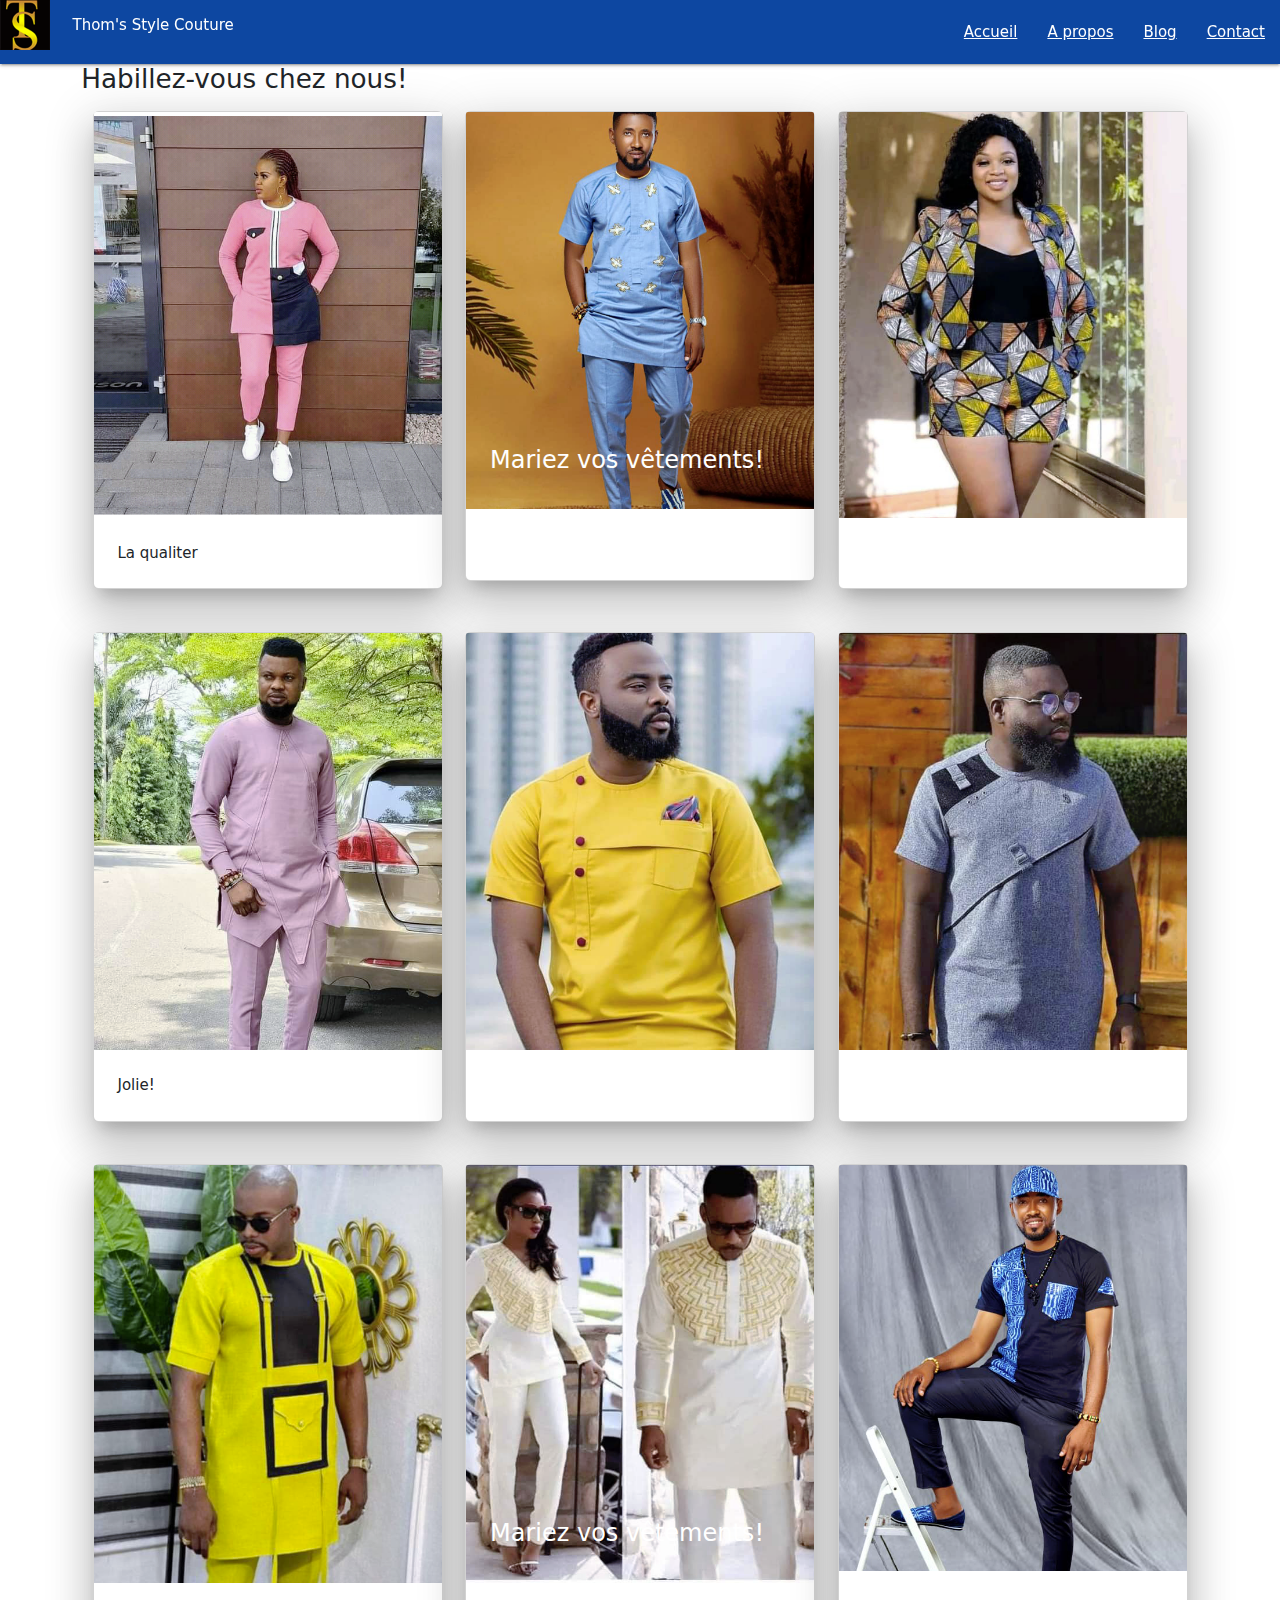
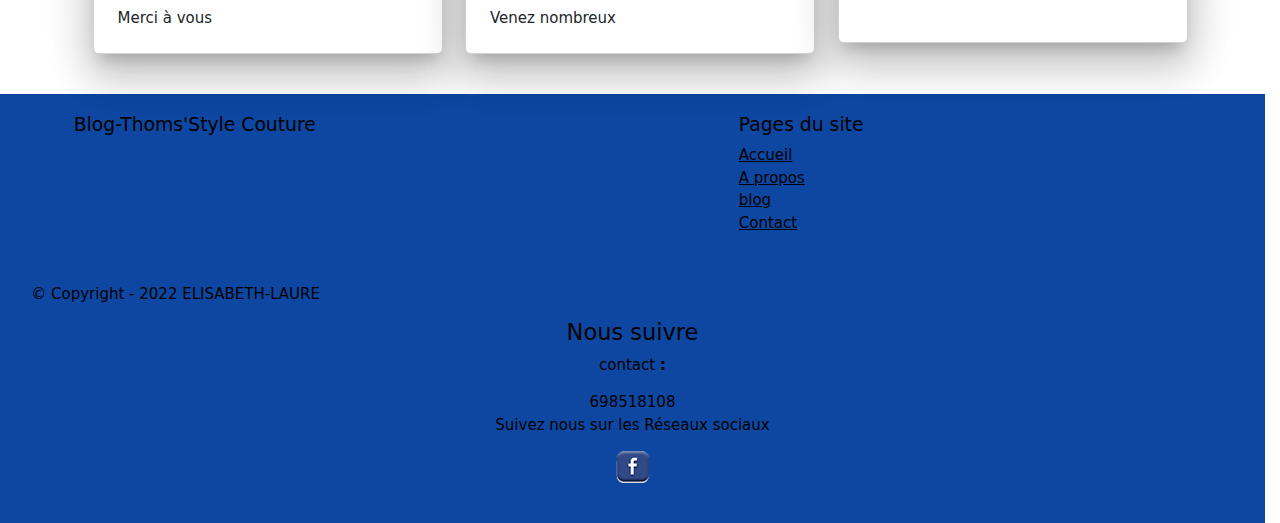
<file: exemp3.html>
<!DOCTYPE html>
<html lang="en">
<head>
    <meta charset="UTF-8">
    <meta http-equiv="X-UA-Compatible" content="IE=edge">
    <meta name="viewport" content="width=device-width, initial-scale=1.0">
<!--Import Google Icon Font-->
<link href="https://fonts.googleapis.com/icon?family=Material+Icons" rel="stylesheet">
    <!--Import Google policies font-->
    <link rel="preconnect" href="https://fonts.googleapis.com">
    <link rel="preconnect" href="https://fonts.gstatic.com" crossorigin>
    <link href="https://fonts.googleapis.com/css2?family=Lobster+Two&display=swap" rel="stylesheet">
    <!--Import materialize.css-->
    <link type="text/css" rel="stylesheet" href="css/materialize.min.css"  media="screen,projection"/>
    <link type="text/css" rel="stylesheet" href="css/bootstrap.min.css"  media="screen,projection"/>
    <!--Import feuille de style-->
    <link rel="stylesheet" href="css/style.css">
       <!--Let browser know website is optimized for mobile-->
       <meta name="viewport" content="width=device-width, initial-scale=1.0" />
      
        <title>Thom's Style Couture</title>
</head>
<body>
    <header>
    </header> 
    
    
    <!--*****************************************************navbar******************************************************-->
   
    <div class="navbar-fixed">
        <nav class="blue darken-4">
            <!-- <div class="container"> -->
                <div class="nav-wrapper">
                    <a id="logo-container" href="#" class="brand-logo"><h6 class="wihte-text left"><img src="assets\h_imgs\logo-web.png" width="50" alt="logo"  ><span class="text-upercase px-4 py-4">Thom's Style Couture</span></h5></a></h5></a>
                    <a href="#" data-target="mobile-demo" class="sidenav-trigger"><i class="material-icons">menu</i></a>
                    <ul class="right hide-on-med-and-down">
                        <li><a href="#home">Accueil</a></li>
                        <li><a href="#apropos">A propos</a></li>
                        <li><a href="#blog">Blog</a></li>
                        <li><a href="#contact">Contact</a></li>
                    </ul>
                </div>
            </div>
        </nav>
        
    </div>
    

    <ul class="sidenav" id="mobile-demo">
         <li><a id="logo-container" href="#" class="brand-logo"><h6 class="black-text left"><img src="assets\h_imgs\logo-web.png" width="25" alt="logo"  ><span class="text-upercase px-4 py-4">Thom's Style Couture</span></h5></a></h5></a></li>
            <li><a href="#home">Accueil</a></li>
            <li><a href="#apropos">A propos</a></li>
            <li><a href="#blog">Blog</a></li>
            <li><a href="#contact">Contact</a></li>
    </ul> 
  
  
  <!--*****************************************************contenu******************************************************-->
  <section class="container">
      <h3>Habillez-vous chez nous!</h3>
      <div class="row">    
              <section class="content"> 
                  <div class="col s12 m4">
                      <div class="card hoverable z-depth-5">
                          <div class="card-image">                      
                            <img src="assets\h_imgs\ensemble-m-super-100-femme.png " alt="">                    
                              <span class="card-title"></span>
                          </div>                    
                          <div class="card-content">
                              <p>La qualiter <br></p>
                          </div>
                      </div>                    
                  </div>          
                  <div class="col s12 m4">
                      <div class="card hoverable z-depth-5">
                          <div class="card-image">                      
                              <img src="assets\h_imgs\ensemble-super 100-m.png" alt="">                      
                              <span class="card-title">Mariez vos vêtements!</span>
                          </div>                    
                          <div class="card-content">
                              <p> <br></p>
                          </div>
                      </div>                    
                  </div>       
                  <div class="col s12 m4">
                      <div class="card hoverable z-depth-5">
                          <div class="card-image">                      
                              <img src="assets\v_imgs\modéle femme-m.png" alt="">                      
                              <span class="card-title"></span>
                          </div>                    
                          <div class="card-content">
                              <p> <br></p>
                          </div>
                      </div>                    
                  </div>         
              </section>
          </div>
          
          </div>
      </div>
  
      <div class="row">    
              <section class="content"> 
                  <div class="col s12 m4">
                      <div class="card hoverable z-depth-5">
                          <div class="card-image">                      
                            <img src="assets\v_imgs\model5-m.png" alt="">                    
                              <span class="card-title"></span>
                          </div>                    
                          <div class="card-content">
                              <p>Jolie! <br></p>
                          </div>
                      </div>                    
                  </div>          
                  <div class="col s12 m4">
                      <div class="card hoverable z-depth-5">
                          <div class="card-image">                      
                              <img src="assets\v_imgs\model4-m.png" alt="">                      
                              <span class="card-title"></span>
                          </div>                    
                          <div class="card-content">
                              <p><br></p>
                          </div>
                      </div>                    
                  </div>       
                  <div class="col s12 m4">
                      <div class="card hoverable z-depth-5">
                          <div class="card-image">                      
                              <img src="assets\v_imgs\model7-m.png" alt="">                      
                              <span class="card-title"></span>
                          </div>                    
                          <div class="card-content">
                              <p><br></p>
                          </div>
                      </div>                    
                  </div>         
              </section>
          </div>
          
          </div>
      </div>
  
      <div class="row">    
              <section class="content"> 
                  <div class="col s12 m4">
                      <div class="card hoverable z-depth-5">
                          <div class="card-image">                      
                            <img src="assets\v_imgs\model8.png" alt="">                    
                              <span class="card-title"></span>
                          </div>                    
                          <div class="card-content">
                              <p>Merci à vous <br></p>
                          </div>
                      </div>                    
                  </div>          
                  <div class="col s12 m4">
                      <div class="card hoverable z-depth-5">
                          <div class="card-image">                      
                              <img src="assets\v_imgs\model9-m.png" alt="">                      
                              <span class="card-title">Mariez vos vêtements!</span>
                          </div>                    
                          <div class="card-content">
                              <p>Venez nombreux <br></p>
                          </div>
                      </div>                    
                  </div>       
                  <div class="col s12 m4">
                      <div class="card hoverable z-depth-5">
                          <div class="card-image">                      
                              <img src="assets\v_imgs\afritude-m.png" alt="">                      
                              <span class="card-title"></span>
                          </div>                    
                          <div class="card-content">
                              <p><br></p>
                          </div>
                      </div>                    
                  </div>         
              </section>
          </div>
          
          </div>
      </div>
  </section>
<!--*****************************************************footer******************************************************-->
    
<footer class="page-footer blue darken-4 ">
    <div class="container">
      <div class="row">
        <div class="col l6 s12">
          <h5 class="black-text">Blog-Thoms'Style Couture</h5>
          <p class="black-text text-lighten-4"></p>
        </div>
        <div class="col l4 offset-l2 s12">
          <h5 class="black-text">Pages du site</h5>
          <ul>
            <li><a class=" black-text text-lighten-3" href="#home">Accueil</a></li>
            <li><a class=" black-text text-lighten-3" href="#apropos">A propos</a></li>
            <li><a class=" black-text text-lighten-3" href="#blog">blog</a></li>
            <li><a class=" black-text text-lighten-3" href="#contact">Contact</a></li>
          </ul>
        </div>
      </div>
    </div>
    <div class="footer-copyright blue darken-4">
      <div class="container blue darken-4 black-text">
      © Copyright - 2022 ELISABETH-LAURE
     
      </div>
      <div class="container blue darken-4 black-text">
        
        </div>
    </div>
    <section class=" darken-2 black-text center">
        <div class="container">
              <div class="row">
                <div class="col s12">
                  <h4>Nous suivre</h4>
                  <p>contact <strong>:</strong></p><span>698518108</span>
                 <p>Suivez nous sur les Réseaux sociaux</p>
                  <a href="#" class="black-textwhite-text">
                    <i class="fab fa-facebook"><img src="assets\h_imgs\rs_facebook.png" alt=""></i>
                  </a>
                  <a href="#" class="black-text">
                      
                  </a>
                  <a href="#" class="black-text">
                      <i class="fab fa-linkedin"></i>
                  </a>
                  <a href="#" class="black-text">
                      <i class="fab fa-google-plus"></i>
                  </a>
                  <a href="#" class="black-text">
                      <i class="fab fa-pinterest"></i>
                  </a>
                </div>
              </div>
        </div>
    </section>
</footer>   


<script src="js/jquery.js"></script>
<!--JavaScript at end of body for optimized loading-->
<script type="text/javascript" src="js/materialize.min.js"></script>
<script src="js/bootstrap.bundle.min.js"></script>
<script>
  $(function (){
      $('.sidenav').sidenav();
      $('.parallax').parallax();
      $('.slider').slider({full_width: false, height:1200});
  });

</script>
 
</body>
</html>
</file>
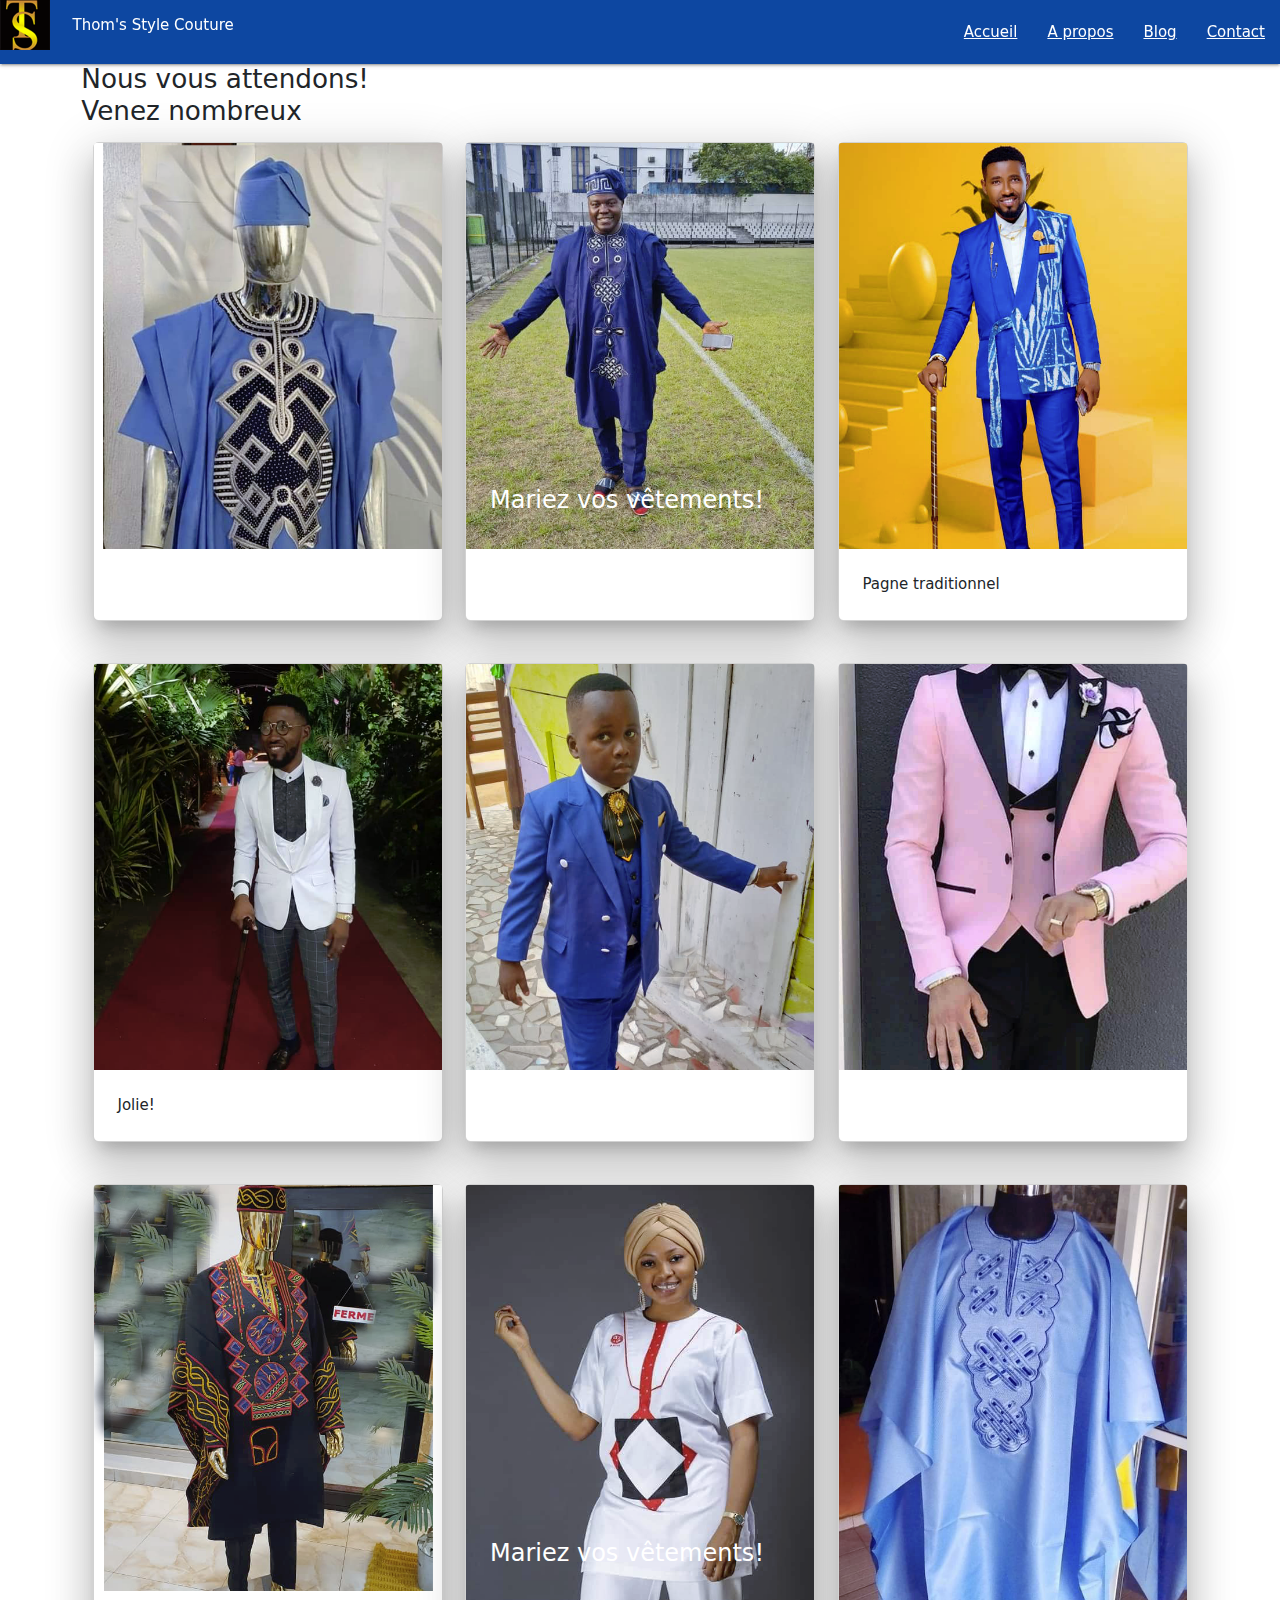
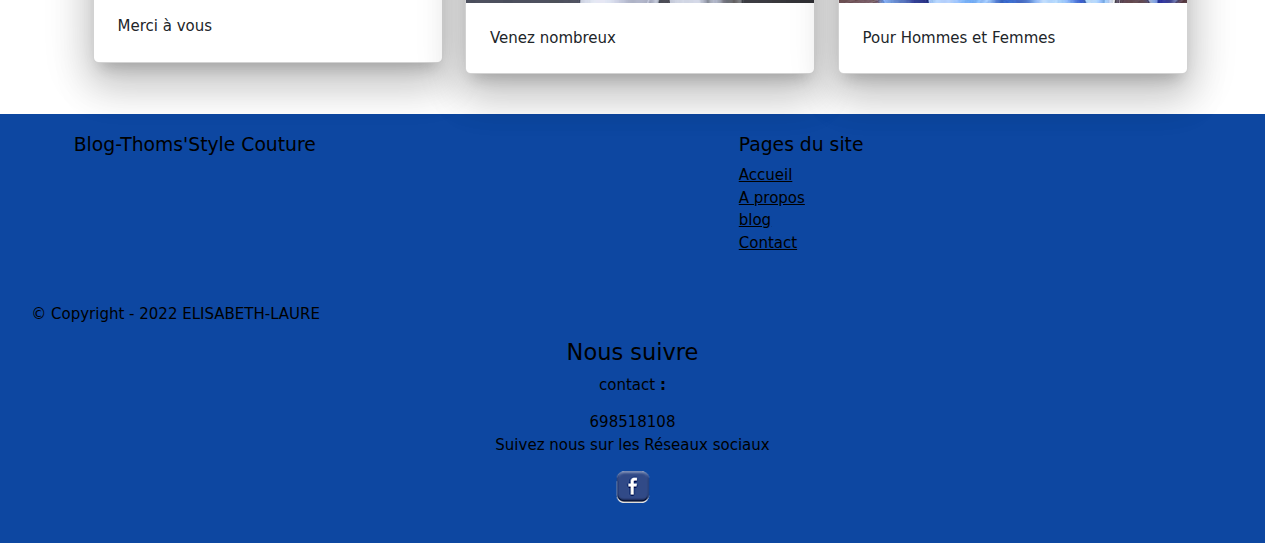
<file: exemp4.html>
<!DOCTYPE html>
<html lang="en">
<head>
    <meta charset="UTF-8">
    <meta http-equiv="X-UA-Compatible" content="IE=edge">
    <meta name="viewport" content="width=device-width, initial-scale=1.0">
<!--Import Google Icon Font-->
<link href="https://fonts.googleapis.com/icon?family=Material+Icons" rel="stylesheet">
    <!--Import Google policies font-->
    <link rel="preconnect" href="https://fonts.googleapis.com">
    <link rel="preconnect" href="https://fonts.gstatic.com" crossorigin>
    <link href="https://fonts.googleapis.com/css2?family=Lobster+Two&display=swap" rel="stylesheet">
    <!--Import materialize.css-->
    <link type="text/css" rel="stylesheet" href="css/materialize.min.css"  media="screen,projection"/>
    <link type="text/css" rel="stylesheet" href="css/bootstrap.min.css"  media="screen,projection"/>
    <!--Import feuille de style-->
    <link rel="stylesheet" href="css/style.css">
       <!--Let browser know website is optimized for mobile-->
       <meta name="viewport" content="width=device-width, initial-scale=1.0" />
      
        <title>Thom's Style Couture</title>
</head>
<body>
    <header>
    </header> 
    
    
    <!--*****************************************************navbar******************************************************-->
   
    <div class="navbar-fixed">
        <nav class="blue darken-4">
            <!-- <div class="container"> -->
                <div class="nav-wrapper">
                    <a id="logo-container" href="#" class="brand-logo"><h6 class="wihte-text left"><img src="assets\h_imgs\logo-web.png" width="50" alt="logo"  ><span class="text-upercase px-4 py-4">Thom's Style Couture</span></h5></a></h5></a>
                    <a href="#" data-target="mobile-demo" class="sidenav-trigger"><i class="material-icons">menu</i></a>
                    <ul class="right hide-on-med-and-down">
                        <li><a href="#home">Accueil</a></li>
                        <li><a href="#apropos">A propos</a></li>
                        <li><a href="#blog">Blog</a></li>
                        <li><a href="#contact">Contact</a></li>
                    </ul>
                </div>
            </div>
        </nav>
        
    </div>
    

    <ul class="sidenav" id="mobile-demo">
         <li><a id="logo-container" href="#" class="brand-logo"><h6 class="black-text left"><img src="assets\h_imgs\logo-web.png" width="25" alt="logo"  ><span class="text-upercase px-4 py-4">Thom's Style Couture</span></h5></a></h5></a></li>
            <li><a href="#home">Accueil</a></li>
            <li><a href="#apropos">A propos</a></li>
            <li><a href="#blog">Blog</a></li>
            <li><a href="#contact">Contact</a></li>
    </ul>


<!--*****************************************************contenu******************************************************-->
<section class="container">
    <h3>Nous vous attendons! <br>Venez nombreux</h3>
    
    <div class="row">    
            <section class="content"> 
                <div class="col s12 m4">
                    <div class="card hoverable z-depth-5">
                        <div class="card-image">                      
                          <img src="assets\v_imgs\Broderie1-m.png" alt="">                    
                            <span class="card-title"></span>
                        </div>                    
                        <div class="card-content">
                            <p> <br></p>
                        </div>
                    </div>                    
                </div>          
                <div class="col s12 m4">
                    <div class="card hoverable z-depth-5">
                        <div class="card-image">                      
                            <img src="assets\v_imgs\ensemble-boubou-m.png" alt="">                      
                            <span class="card-title">Mariez vos vêtements!</span>
                        </div>                    
                        <div class="card-content">
                            <p> <br></p>
                        </div>
                    </div>                    
                </div>       
                <div class="col s12 m4">
                    <div class="card hoverable z-depth-5">
                        <div class="card-image">                      
                            <img src="assets\h_imgs\veste-tissu-traditionnel-bami-m.png" alt="">                      
                            <span class="card-title"></span>
                        </div>                    
                        <div class="card-content">
                            <p>Pagne traditionnel <br></p>
                        </div>
                    </div>                    
                </div>         
            </section>
        </div>
        
        </div>
    </div>

    <div class="row">    
            <section class="content"> 
                <div class="col s12 m4">
                    <div class="card hoverable z-depth-5">
                        <div class="card-image">                      
                          <img src="assets\v_imgs\veste-blanche-m.png" alt="">                    
                            <span class="card-title"></span>
                        </div>                    
                        <div class="card-content">
                            <p>Jolie! <br></p>
                        </div>
                    </div>                    
                </div>          
                <div class="col s12 m4">
                    <div class="card hoverable z-depth-5">
                        <div class="card-image">                      
                            <img src="assets\v_imgs\veste-enfants-m.png" alt="">                      
                            <span class="card-title"></span>
                        </div>                    
                        <div class="card-content">
                            <p><br></p>
                        </div>
                    </div>                    
                </div>       
                <div class="col s12 m4">
                    <div class="card hoverable z-depth-5">
                        <div class="card-image">                      
                            <img src="assets\v_imgs\veste-rose-m.png" alt="">                      
                            <span class="card-title"></span>
                        </div>                    
                        <div class="card-content">
                            <p><br></p>
                        </div>
                    </div>                    
                </div>         
            </section>
        </div>
        
        </div>
    </div>

    <div class="row">    
            <section class="content"> 
                <div class="col s12 m4">
                    <div class="card hoverable z-depth-5">
                        <div class="card-image">                      
                          <img src="assets\v_imgs\broderie2-m.png" alt="">                    
                            <span class="card-title"></span>
                        </div>                    
                        <div class="card-content">
                            <p>Merci à vous <br></p>
                        </div>
                    </div>                    
                </div>          
                <div class="col s12 m4">
                    <div class="card hoverable z-depth-5">
                        <div class="card-image">                      
                            <img src="assets\v_imgs\broderie5-femme-m.png" alt="">                      
                            <span class="card-title">Mariez vos vêtements!</span>
                        </div>                    
                        <div class="card-content">
                            <p>Venez nombreux <br></p>
                        </div>
                    </div>                    
                </div>       
                <div class="col s12 m4">
                    <div class="card hoverable z-depth-5">
                        <div class="card-image">                      
                            <img src="assets\v_imgs\broderie4-m.png" alt="">                      
                            <span class="card-title"></span>
                        </div>                    
                        <div class="card-content">
                            <p>Pour Hommes et Femmes <br></p>
                        </div>
                    </div>                    
                </div>         
            </section>
        </div>
        
        </div>
    </div>
</section>

<!--*****************************************************footer******************************************************-->
    


<footer class="page-footer blue darken-4 ">
    <div class="container">
      <div class="row">
        <div class="col l6 s12">
          <h5 class="black-text">Blog-Thoms'Style Couture</h5>
          <p class="black-text text-lighten-4"></p>
        </div>
        <div class="col l4 offset-l2 s12">
          <h5 class="black-text">Pages du site</h5>
          <ul>
            <li><a class=" black-text text-lighten-3" href="#home">Accueil</a></li>
            <li><a class=" black-text text-lighten-3" href="#apropos">A propos</a></li>
            <li><a class=" black-text text-lighten-3" href="#blog">blog</a></li>
            <li><a class=" black-text text-lighten-3" href="#contact">Contact</a></li>
          </ul>
        </div>
      </div>
    </div>
    <div class="footer-copyright blue darken-4">
      <div class="container blue darken-4 black-text">
      © Copyright - 2022 ELISABETH-LAURE
     
      </div>
      <div class="container blue darken-4 black-text">
        
        </div>
    </div>
    <section class=" darken-2 black-text center">
        <div class="container">
              <div class="row">
                <div class="col s12">
                  <h4>Nous suivre</h4>
                  <p>contact <strong>:</strong></p><span>698518108</span>
                 <p>Suivez nous sur les Réseaux sociaux</p>
                  <a href="#" class="black-textwhite-text">
                    <i class="fab fa-facebook"><img src="assets\h_imgs\rs_facebook.png" alt=""></i>
                  </a>
                  <a href="#" class="black-text">
                      
                  </a>
                  <a href="#" class="black-text">
                      <i class="fab fa-linkedin"></i>
                  </a>
                  <a href="#" class="black-text">
                      <i class="fab fa-google-plus"></i>
                  </a>
                  <a href="#" class="black-text">
                      <i class="fab fa-pinterest"></i>
                  </a>
                </div>
              </div>
        </div>
    </section>
</footer>   


<script src="js/jquery.js"></script>
<!--JavaScript at end of body for optimized loading-->
<script type="text/javascript" src="js/materialize.min.js"></script>
<script src="js/bootstrap.bundle.min.js"></script>
<script>
  $(function (){
      $('.sidenav').sidenav();
      $('.parallax').parallax();
      $('.slider').slider({full_width: false, height:1200});
  });

</script>
 
</body>
</html>
</file>
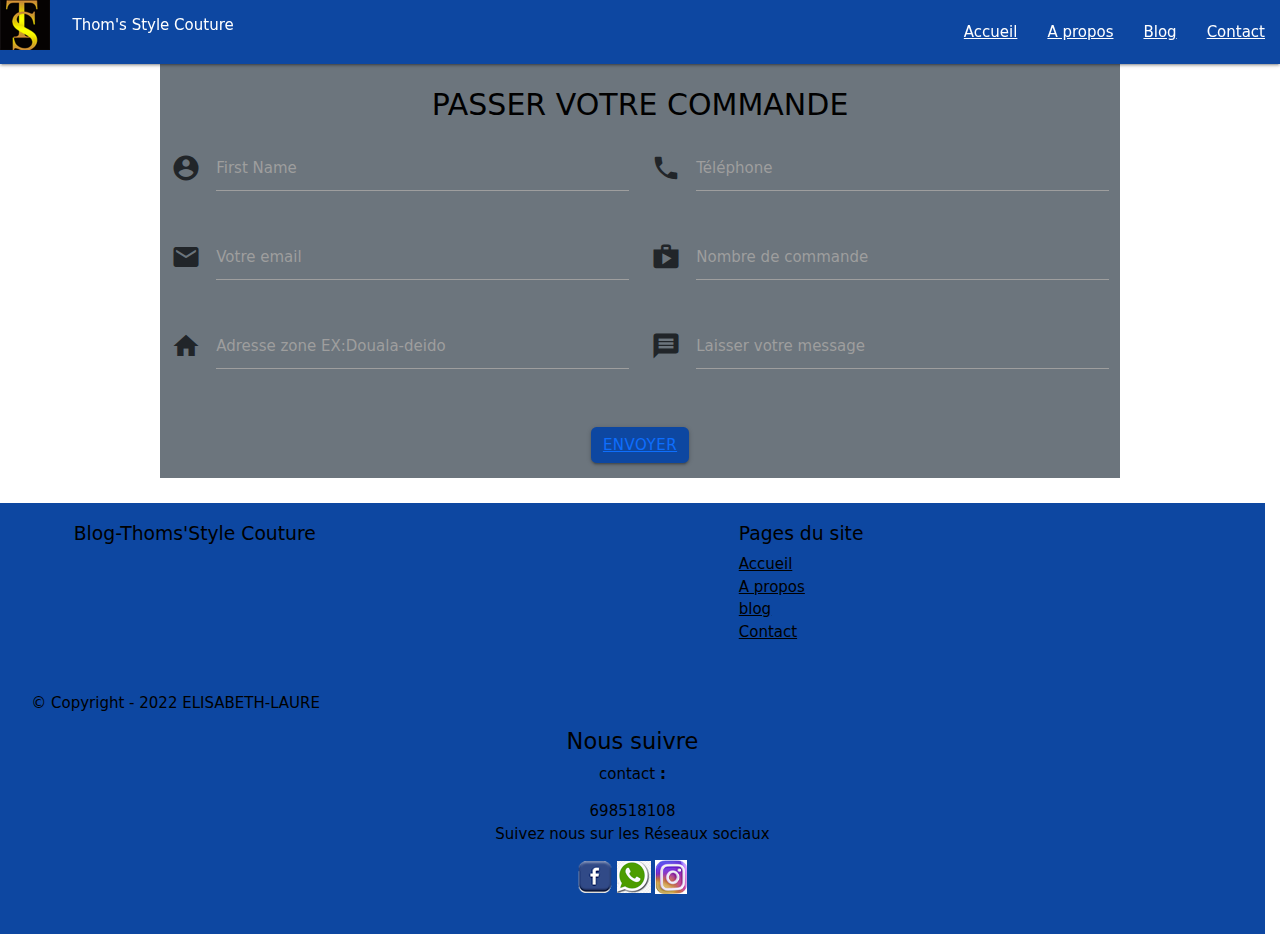
<file: reserv.html>
<!DOCTYPE html>
<html lang="en">
<head>
    <meta charset="UTF-8">
    <meta http-equiv="X-UA-Compatible" content="IE=edge">
    <meta name="viewport" content="width=device-width, initial-scale=1.0">
<!--Import Google Icon Font-->
<link href="https://fonts.googleapis.com/icon?family=Material+Icons" rel="stylesheet">
    <!--Import Google policies font-->
    <link rel="preconnect" href="https://fonts.googleapis.com">
    <link rel="preconnect" href="https://fonts.gstatic.com" crossorigin>
    <link href="https://fonts.googleapis.com/css2?family=Lobster+Two&display=swap" rel="stylesheet">
    <!--Import materialize.css-->
    <link type="text/css" rel="stylesheet" href="css/materialize.min.css"  media="screen,projection"/>
    <link type="text/css" rel="stylesheet" href="css/bootstrap.min.css"  media="screen,projection"/>
    <!--Import feuille de style-->
    <link rel="stylesheet" href="css/style.css">
       <!--Let browser know website is optimized for mobile-->
       <meta name="viewport" content="width=device-width, initial-scale=1.0" />
      
        <title>Thom's Style Couture</title>
</head>
<body>
    <header>
    </header> 
    
    
    <!--*****************************************************navbar******************************************************-->
   
    <div class="navbar-fixed">
        <nav class="blue darken-4">
            <!-- <div class="container"> -->
                <div class="nav-wrapper">
                    <a id="logo-container" href="#" class="brand-logo"><h6 class="wihte-text left"><img src="assets\h_imgs\logo-web.png" width="50" alt="logo"  ><span class="text-upercase px-4 py-4">Thom's Style Couture</span></h5></a></h5></a>
                    <a href="#" data-target="mobile-demo" class="sidenav-trigger"><i class="material-icons">menu</i></a>
                    <ul class="right hide-on-med-and-down">
                        <li><a href="#home">Accueil</a></li>
                        <li><a href="#apropos">A propos</a></li>
                        <li><a href="#blog">Blog</a></li>
                        <li><a href="#contact">Contact</a></li>
                    </ul>
                </div>
            </div>
        </nav>
        
    </div>
    

    <ul class="sidenav" id="mobile-demo">
         <li><a id="logo-container" href="#" class="brand-logo"><h6 class="black-text left"><img src="assets\h_imgs\logo-web.png" width="25" alt="logo"  ><span class="text-upercase px-4 py-4">Thom's Style Couture</span></h5></a></h5></a></li>
            <li><a href="#home">Accueil</a></li>
            <li><a href="#apropos">A propos</a></li>
            <li><a href="#blog">Blog</a></li>
            <li><a href="#contact">Contact</a></li>
    </ul>

<body>
<section class="container  bg-secondary mb-3 w-75 mx-auto">
    <br>
        <div class="row">
            <h2 class="merriweather text-center text-black mb-4">PASSER VOTRE COMMANDE</h2>
            <form class="col s12 m12 l12">
                <div class="row">
                    <div class="input-field col s12 m12 l6">
                    <i class="material-icons prefix">account_circle</i>
                    <input id="icon_prefix" type="text" class="validate">
                    <label for="icon_prefix">First Name</label>
                    </div>
                    <div class="input-field col s12 m12 l6">
                    <i class="material-icons prefix">phone</i>
                    <input id="icon_telephone" type="tel" class="validate">
                    <label for="icon_telephone">Téléphone</label>
                    </div>
                </div>
                <div class="row">
                    <div class="input-field col s6">
                    <i class="material-icons prefix">email</i>
                    <input id="icon_prefix" type="email" class="validate">
                    <label for="icon_prefix">Votre email</label>
                    </div>
                    <div class="input-field col s6">
                    <i class="material-icons prefix">shop</i>
                    <input id="icon_number" type="number" class="validate">
                    <label for="icon_number">Nombre de commande</label>
                    </div>
                </div>
                <div class="row">
                    <div class="input-field col s6">
                    <i class="material-icons prefix">home</i>
                    <input id="icon_text" type="text" class="validate">
                    <label for="icon_prefix">Adresse zone EX:Douala-deido</label>
                    </div>
                    <div class="input-field col s6">
                    <i class="material-icons prefix">message</i>
                    <input id="icon_text" type="text" class="validate">
                    <label for="icon_text">Laisser votre message</label>
                    </div>
                </div>
                <div class="input-field col s12 center align ">
                    <button class="btn waves- waves-dark blue darken-4">
                        <a href=""> envoyer </a>
                    </button>
                <div>
            </form>
        </div>
</section>
</body>



<footer class="page-footer blue darken-4 ">
    <div class="container">
      <div class="row">
        <div class="col l6 s12">
          <h5 class="black-text">Blog-Thoms'Style Couture</h5>
          <p class="black-text text-lighten-4"></p>
        </div>
        <div class="col l4 offset-l2 s12">
          <h5 class="black-text">Pages du site</h5>
          <ul>
            <li><a class=" black-text text-lighten-3" href="#home">Accueil</a></li>
            <li><a class=" black-text text-lighten-3" href="#apropos">A propos</a></li>
            <li><a class=" black-text text-lighten-3" href="#blog">blog</a></li>
            <li><a class=" black-text text-lighten-3" href="#contact">Contact</a></li>
          </ul>
        </div>
      </div>
    </div>
    <div class="footer-copyright blue darken-4">
      <div class="container blue darken-4 black-text">
      © Copyright - 2022 ELISABETH-LAURE
     
      </div>
      <div class="container blue darken-4 black-text">
        
        </div>
    </div>
    <section class=" darken-2 black-text center">
        <div class="container">
              <div class="row">
                <div class="col s12">
                  <h4>Nous suivre</h4>
                  <p>contact <strong>:</strong></p><span>698518108</span>
                 <p>Suivez nous sur les Réseaux sociaux</p>
                  <a href="#" class="black-textwhite-text">
                    <i class="fab fa-facebook"><a href="#"><img src="assets\h_imgs\rs_facebook.png" alt=""></i></a>
                  </a>
                  <a href="#" class="black-text">
                    <i class="fab fa-whatsapp"><a href="#"><img src="assets\h_imgs\icon w.png" alt=""></i></a>  
                  </a>
                  <a href="#" class="black-text">
                      <i class="fab fa-instagramme"><a href="https://www.instagram.com/invites/contact/?i=16glm99g6xim3&utm_content=rf0xy2x "><img src="assets\h_imgs\logo-insta.png" alt=""></a></i>
                  </a>
                  <a href="#" class="black-text">
                      <i class="fab fa-google-plus"></i>
                  </a>
                  <a href="#" class="black-text">
                      <i class="fab fa-pinterest"></i>
                  </a>
                </div>
              </div>
        </div>
    </section>
</footer>   


<script src="js/jquery.js"></script>
<!--JavaScript at end of body for optimized loading-->
<script type="text/javascript" src="js/materialize.min.js"></script>
<script src="js/bootstrap.bundle.min.js"></script>
<script>
  $(function (){
      $('.sidenav').sidenav();
      $('.parallax').parallax();
      $('.slider').slider({full_width: false, height:1200});
  });

</script>
 
</body>
</html>
</file>
<file: css/style.css>
@import url('https://fonts.googleapis.com/css2?family=Poppins:wght@400;600;800&display=swap');

.cc-navbar{
    background-color: rgba(236, 226, 226, 0.55);
    font-family: serif;
    box-shadow: 1px 1px 3px rgba(255,255,255,0.54);
}
.cc-navbar{
    margin: 0px;
    padding: 0px;
}

.banner{
    background: linear-gradient(rgba(0,0,0,0.5),rgba(0,0,0,0.5)), url('../assets/h_imgs/le-styliste-m2.png') center center fixed no-repeat;
    background-size:cover;
    height: 500px;
}
.banner .banner-desc{
    font-size: 48px;
    font-weight: 400;
    color: white;
}

#element{
    color:brown
}

*{
    padding: 0;
    margin: 0;
}
.box{
    width: 300px;
    height:200px;
    background:rgb(98, 78, 198);
    margin:5px;
    display:inline-block;
}
.cadre{
    padding-top:20px;
}
.fin{
    float:left;
    
}
.plan{
    margin-right: 15px;
    padding:20px;
    margin-top:25px;
    background-color: red;;
}
.page-footer {
    margin-right: 15px;
    padding:20px;
    margin-top:25px;
    background-color:blue;
}

.slider{
    height: 900px;
}

.slides{
    height: 900px;
}
.logo container{
    height: 7px;
    padding-left: 50px;
    margin-left: 50px;
    position:fixed;
}
</file>
